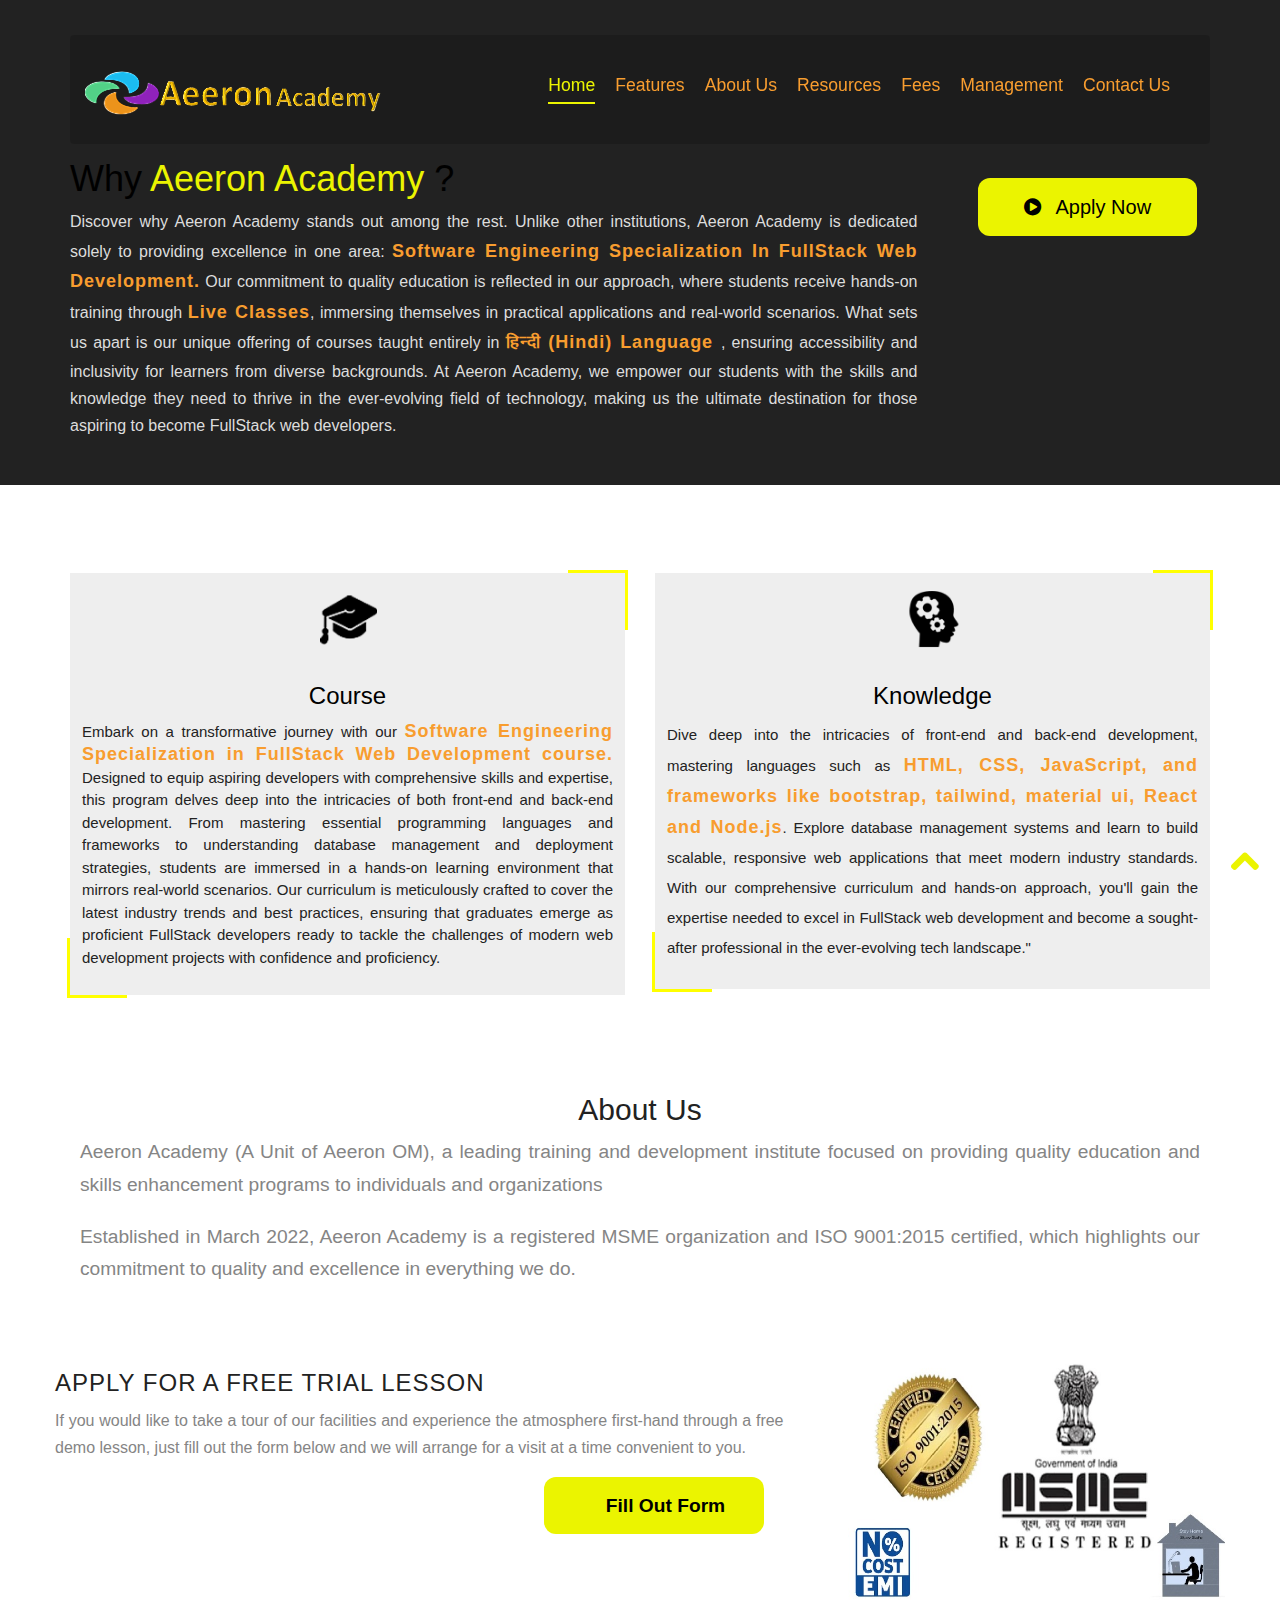
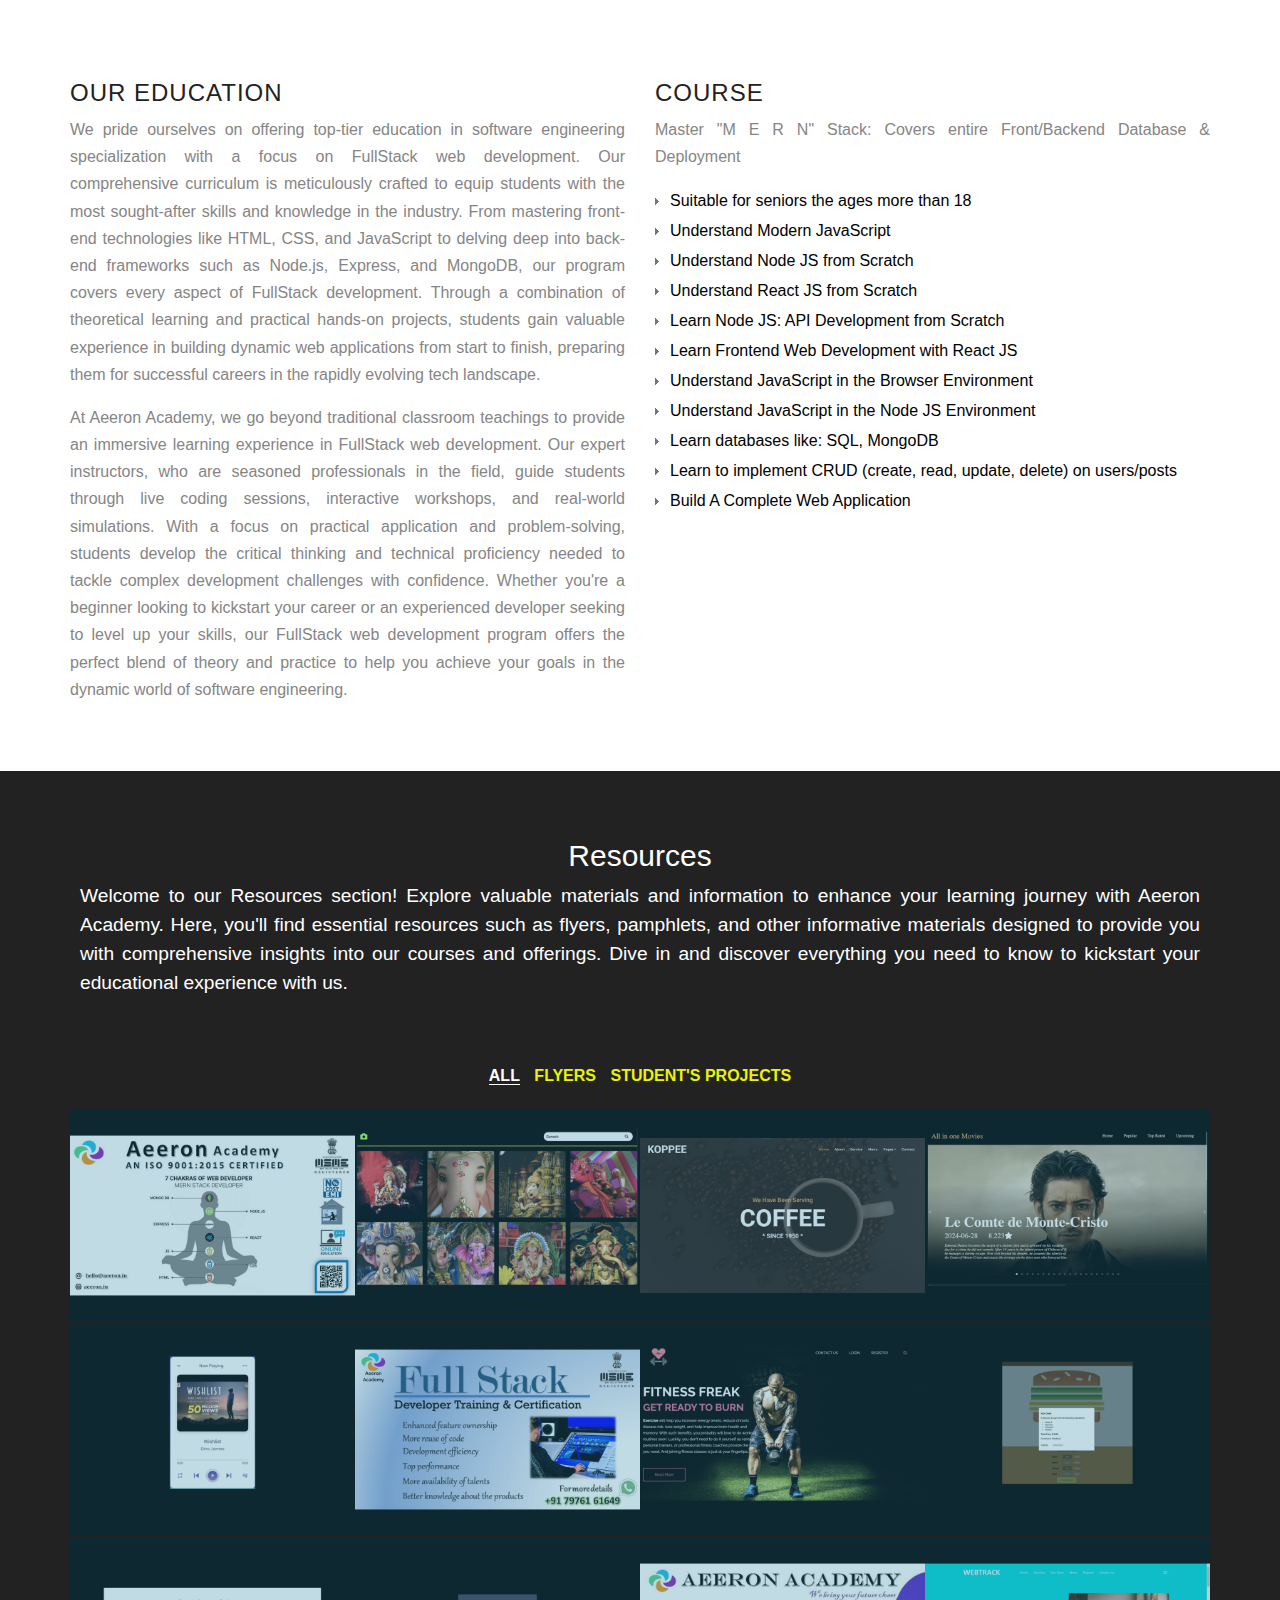
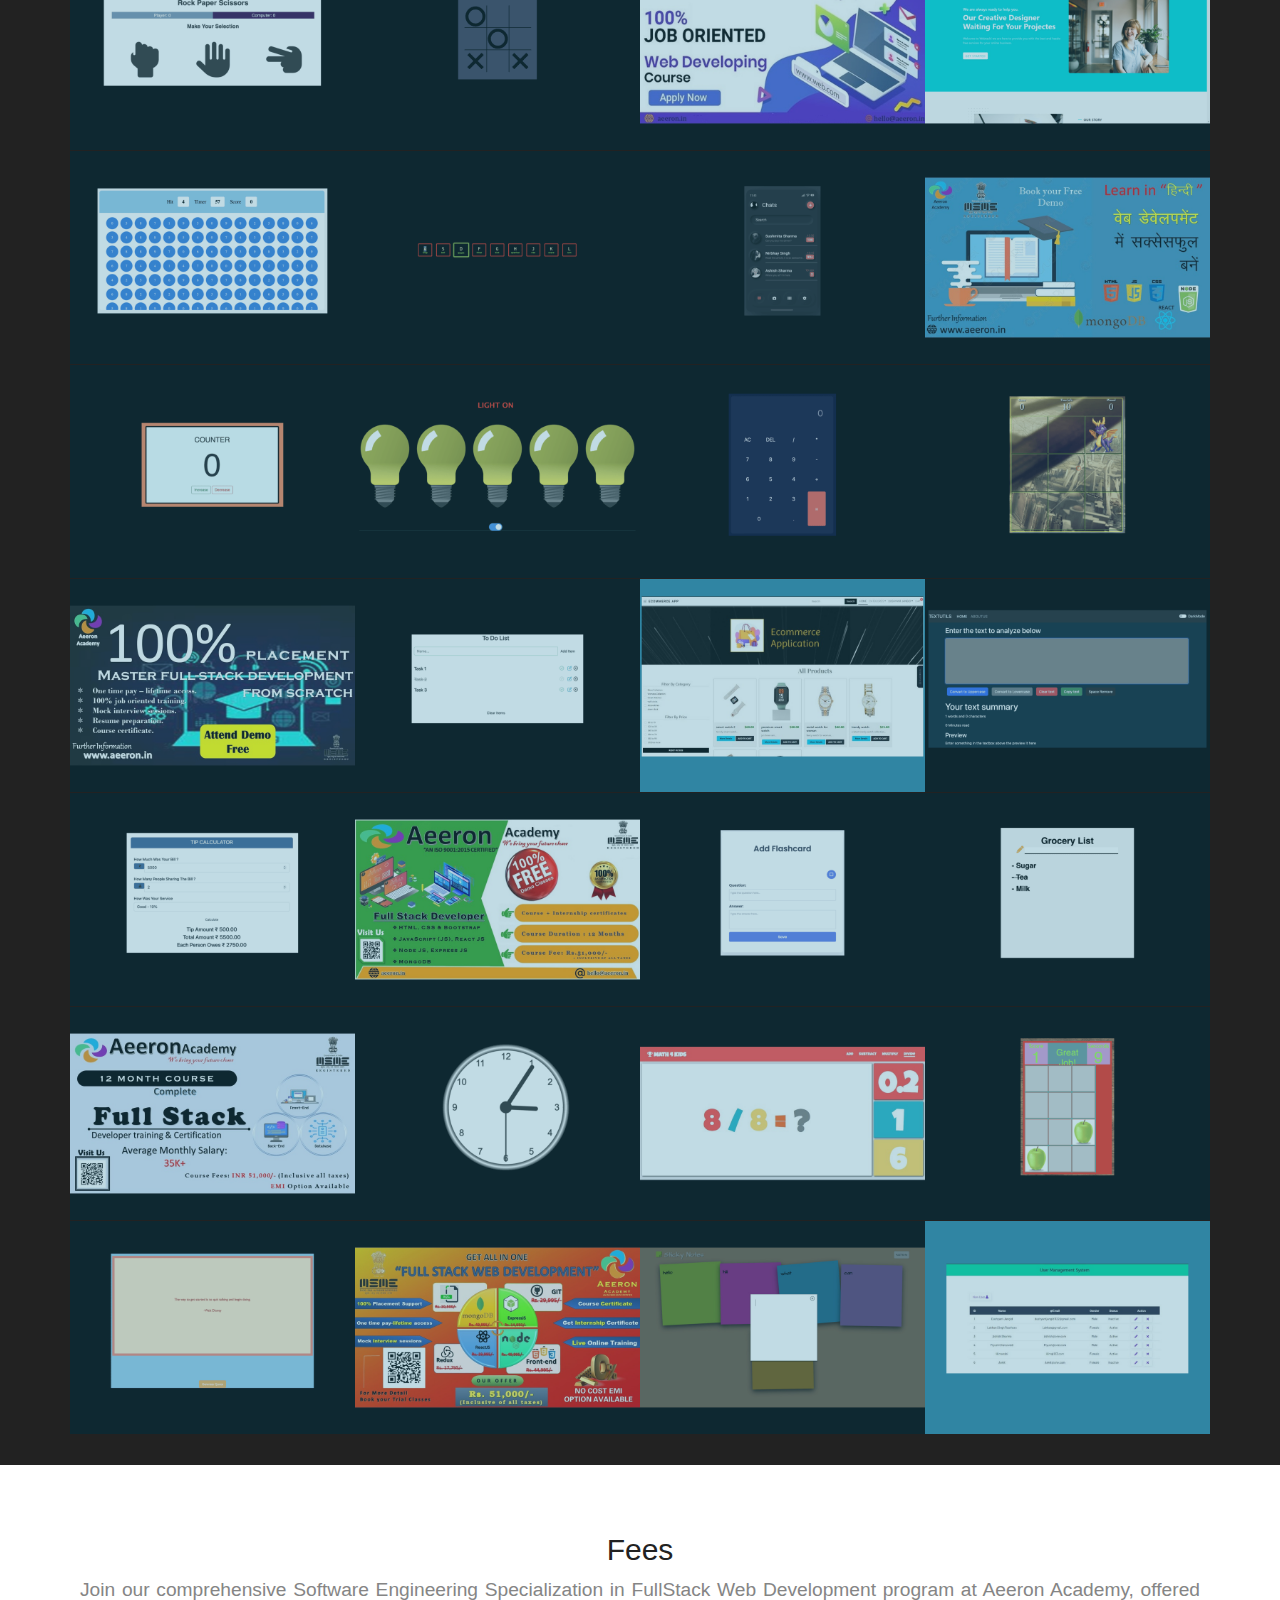
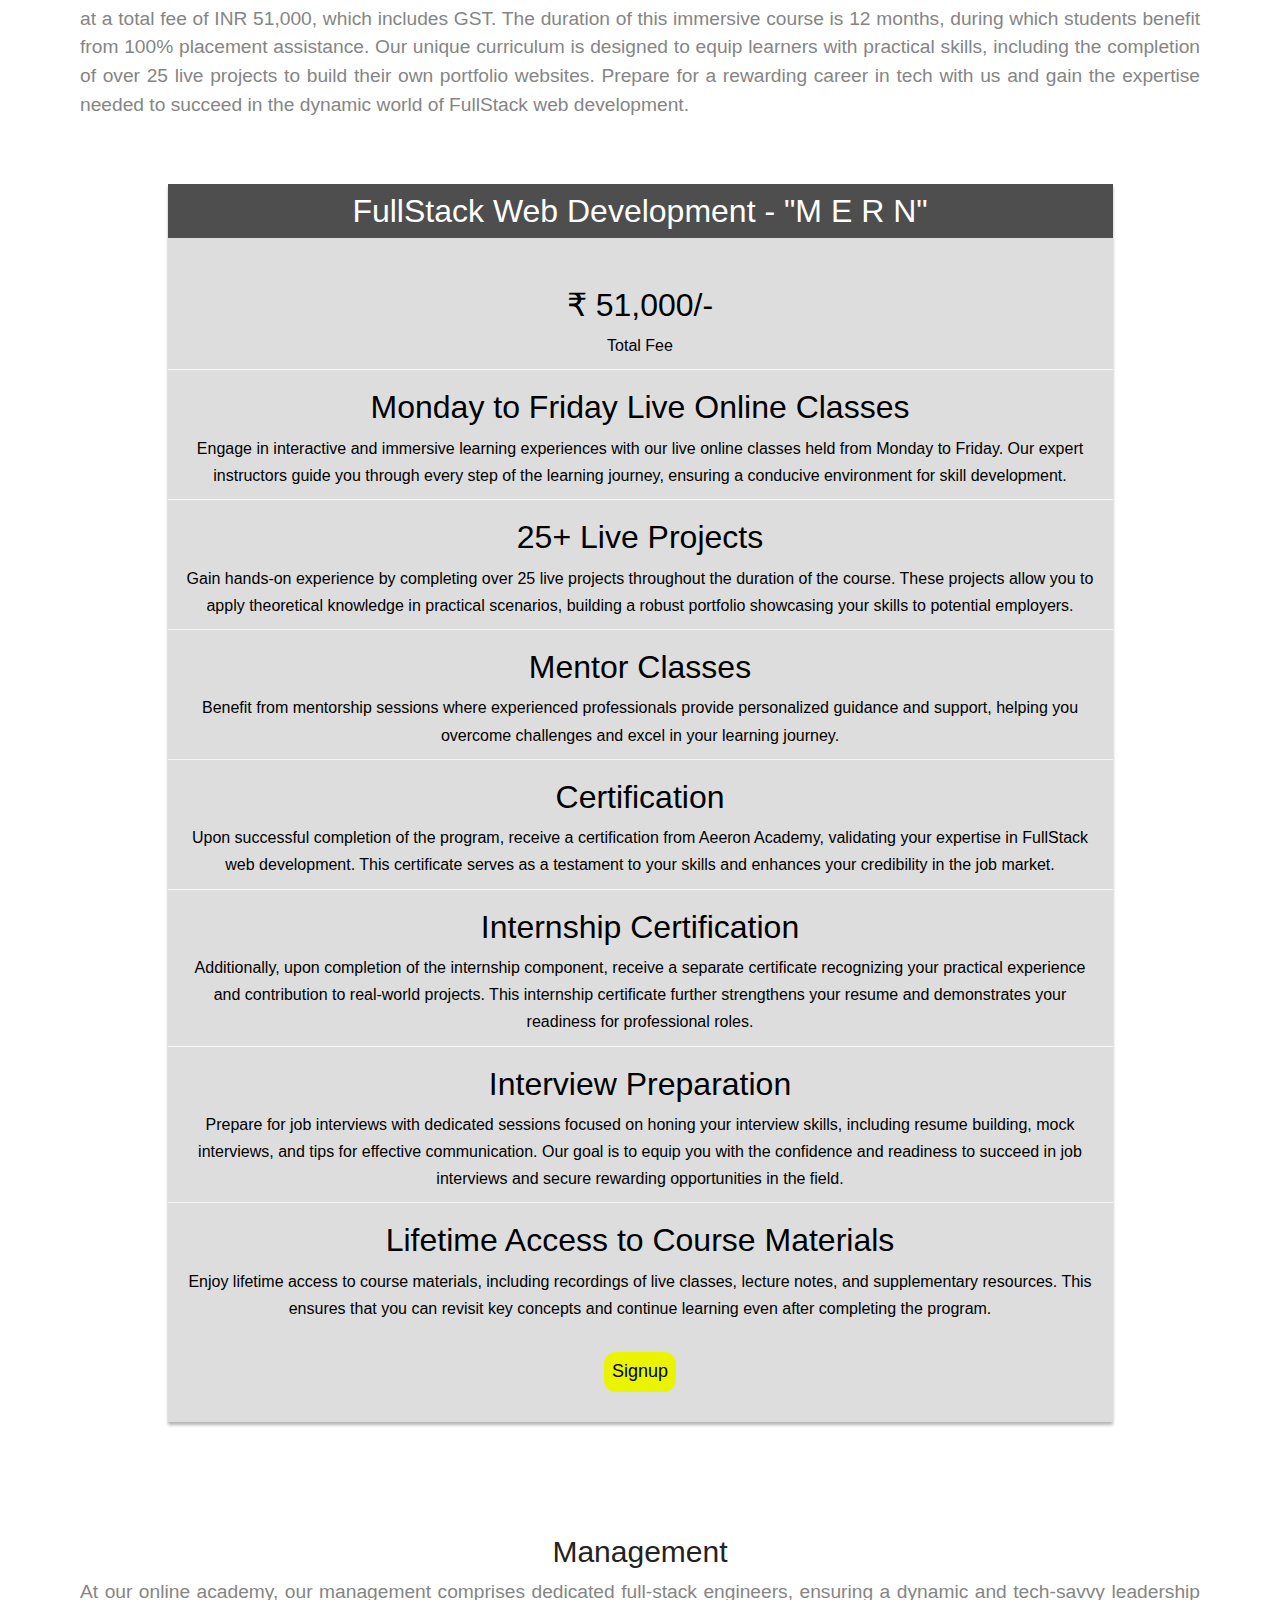
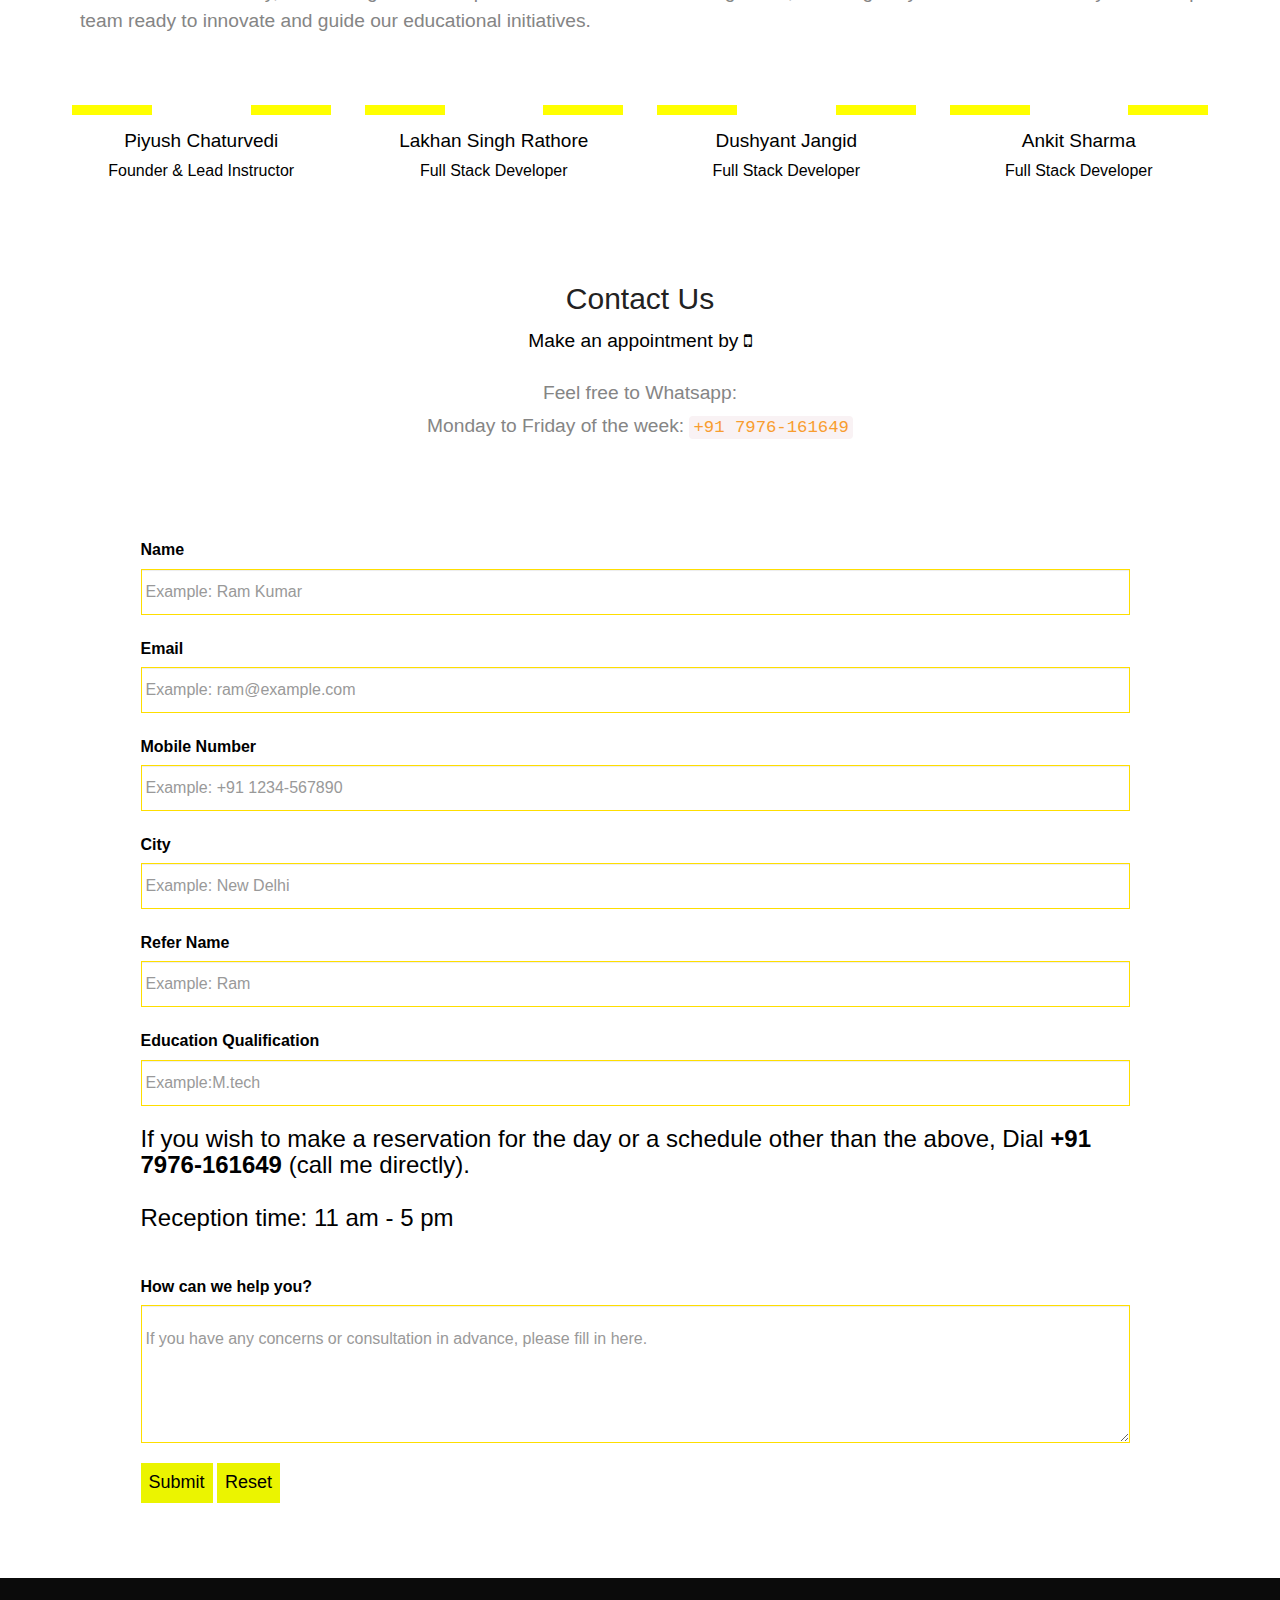
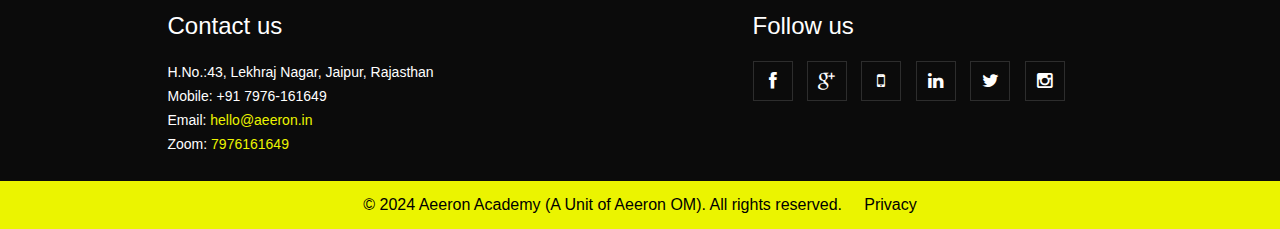
<file: index.html>
<!doctype html>
<html lang="en-gb" class="no-js">
<head>
<!-- Google tag (gtag.js) -->
<script async src="https://www.googletagmanager.com/gtag/js?id=G-FBKFG8BFHM"></script>
<script> window.dataLayer = window.dataLayer || []; function gtag(){dataLayer.push(arguments);} gtag('js', new Date()); gtag('config', 'G-FBKFG8BFHM');
</script> <meta charset="utf-8">
<meta name="viewport" content="width=device-width, initial-scale=1.0, shrink-to-fit=no">
<title>"Live Fullstack Web Development Course at Aeeron Academy | Learn From Experts"</title>
<meta name="description" content="
Join Aeeron Academy's live Fullstack Web Development course and learn from experts. Master web development technologies and build real-world projects. Best Full-Stack Development Course in India | Learn Web Development, Software Engineering.
Aeeron Academy, a prestigious institution certified by MSME and ISO, offers a comprehensive FullStack Web Developer program designed for aspiring software engineers. This intensive 12-month course provides students with in-depth training in various programming languages, frameworks, and development tools essential for mastering the art of full-stack web development. With a focus on practical learning and industry-relevant skills, students undergo rigorous training to become proficient in front-end and back-end development, database management, and project deployment. Upon successful completion of the program, students receive a certification, along with a 3-month internship opportunity, empowering them with real-world experience and practical exposure to kickstart their careers. Join us at Aeeron Academy to unlock your potential and embark on a rewarding journey in the dynamic field of software engineering.">
<meta name="author" content="Piyush Chaturvedi"> <meta name="keywords" content="full-stack development, Software Engineering Course,Web Development, Programming Course, Online Course, FullStack, Online, aeeron, aeeronacademy,computercourse ,computer, job, intership,piyushchaturvedi,piyush, Piyush Chaturvedi,Piyush">
<meta name="robots" content="index, follow">
<meta http-equiv="Content-Type" content="text/html; charset=utf-8">
<link rel="icon" href="images/favico.png">
<link rel="stylesheet" href="css/bootstrap.min.css" />
<link rel="stylesheet" type="text/css" href="css/isotope.css" media="screen" />
<link rel="stylesheet" href="js/fancybox/jquery.fancybox.css" type="text/css" media="screen" />
<link href="css/animate.css" rel="stylesheet" media="screen">
<!-- Owl Carousel Assets -->
<link href="js/owl-carousel/owl.carousel.css" rel="stylesheet">
<link rel="stylesheet" href="css/styles.css" />
<!-- Font Awesome -->
<link href="font/css/font-awesome.min.css" rel="stylesheet">
<link rel="alternate" href="https://www.aeeron.in/" hreflang="en" />

<meta name="description" content="Join Aeeron Academy's live Fullstack Web Development course and learn from experts. Master web development technologies and build real-world projects.
Kickstart your career in web development with Aeeron Academy’s 12-month MERN Stack course. Learn from experts and build real-world skills for ₹51,000 (GST included). Enroll today!">

<meta name="keywords" content="full-stack development, Software Engineering Course,Web Development, Programming Course, Online Course, FullStack, Online, aeeron, aeeronacademy,computercourse ,computer, job, intership,piyushchaturvedi,piyush, Piyush Chaturvedi,Piyush">

<meta name="author" content="Piyush Chaturvedi">

<link rel="canonical" href="https://www.aeeron.in/">


<meta property="og:title" content="Live Fullstack Web Development Course at Aeeron Academy | Learn From Experts">
<meta property="og:description" content="Best Full-Stack Development Course in India | Learn Web Development, Software Engineering.
Join Aeeron Academy's live Fullstack Web Development course and learn from experts. Master web development technologies and build real-world projects.
Aeeron Academy, a prestigious institution certified by MSME and ISO, offers a comprehensive FullStack Web Developer program designed for aspiring software engineers. This intensive 12-month course provides students with in-depth training in various programming languages, frameworks, and development tools essential for mastering the art of full-stack web development. With a focus on practical learning and industry-relevant skills, students undergo rigorous training to become proficient in front-end and back-end development, database management, and project deployment. Upon successful completion of the program, students receive a certification, along with a 3-month internship opportunity, empowering them with real-world experience and practical exposure to kickstart their careers. Join us at Aeeron Academy to unlock your potential and embark on a rewarding journey in the dynamic field of software engineering.">
<meta property="og:type" content="Aeeron Academy">
<meta property="og:url" content="https://www.aeeron.in/">
<meta property="og:image" content="https://www.aeeron.in/images/logo20.png">

</head> <body> <header class="header"> <div class="container"> <nav class="navbar navbar-inverse" role="navigation"> <div class="navbar-header"> <button type="button" id="nav-toggle" class="navbar-toggle" data-toggle="collapse" data-target="#main-nav"> <span class="sr-only">Toggle navigation</span> <span class="icon-bar"></span> <span class="icon-bar"></span> <span class="icon-bar"></span> </button> <a href="#" class="navbar-brand scroll-top logo animated bounceInLeft"><b><i><img alt="Image description" loading="lazy" src="images/logo20.png" alt="logo" /></i></b></a> </div> <!--/.navbar-header--> <div id="main-nav" class="collapse navbar-collapse"> <ul class="nav navbar-nav" id="mainNav"> <li class="active" id="firstLink"><a href="#home" class="scroll-link">Home</a></li> <li><a href="#Features" class="scroll-link">Features</a></li> <li><a href="#aboutUs" class="scroll-link">About Us</a></li> <li><a href="#work" class="scroll-link">Resources</a></li> <li><a href="#plans" class="scroll-link">Fees</a></li> <li><a href="#team" class="scroll-link">Management</a></li> <li><a href="#contactUs" class="scroll-link">Contact Us</a></li> </ul> </div> <!--/.navbar-collapse--> </nav> <!--/.navbar--> </div> <!--/.container--> </header>
<!--/.header-->
<div id="#top"></div>
<section id="home">
<!-- <div class="banner-container"> <div id="carousel" class="carousel slide carousel-fade" data-ride="carousel"> <ol class="carousel-indicators"> <li data-target="#carousel" data-slide-to="0" class="active"></li> <li data-target="#carousel" data-slide-to="1"></li> <li data-target="#carousel" data-slide-to="2"></li> <li data-target="#carousel" data-slide-to="3"></li> <li data-target="#carousel" data-slide-to="4"></li> <li data-target="#carousel" data-slide-to="5"></li> <li data-target="#carousel" data-slide-to="6"></li> </ol> <div class="carousel-inner"> <div class="active item"><img alt="Image description" loading="lazy" src="images/ban1.jpeg" alt="banner" /></div> <div class="item"><img alt="Image description" loading="lazy" src="images/ban2.jpg" alt="banner" /></div> <div class="item"><img alt="Image description" loading="lazy" src="images/ban3.jpg" alt="banner" /></div> <div class="item"><img alt="Image description" loading="lazy" src="images/ban4.jpg" alt="banner" /></div> <div class="item"><img alt="Image description" loading="lazy" src="images/ban5.jpg" alt="banner" /></div> <div class="item"><img alt="Image description" loading="lazy" src="images/ban6.jpg" alt="banner" /></div> <div class="item"><img alt="Image description" loading="lazy" src="images/ban7.jpg" alt="banner" /></div> </div> <a class="carousel-control left" href="#carousel" data-slide="prev">&lsaquo;</a> <a class="carousel-control right" href="#carousel" data-slide="next">&rsaquo;</a>
</div> </div> --> <br><br><br><br> <div class="container hero-text2"> <div class="col-md-9"> <h1>Why <span style="font-style: bold; color: #EBF400;"> Aeeron Academy</span> ?</h1> <p style="color: #ddd;">Discover why Aeeron Academy stands out among the rest. Unlike other institutions, Aeeron Academy is dedicated solely to providing excellence in one area: <b style="color:#f89d2f;font-weight: bold;letter-spacing: 1px; font-size: large;">Software Engineering Specialization In FullStack Web Development.</b> Our commitment to quality education is reflected in our approach, where students receive hands-on training through <b style="font-size: large; color:#f89d2f;font-weight: bold;letter-spacing: 1px;">Live Classes</b>, immersing themselves in practical applications and real-world scenarios. What sets us apart is our unique offering of courses taught entirely in <b style="font-size: large; color:#f89d2f;font-weight: bold;letter-spacing: 1px;">हिन्दी (Hindi) Language </b>, ensuring accessibility and inclusivity for learners from diverse backgrounds. At Aeeron Academy, we empower our students with the skills and knowledge they need to thrive in the ever-evolving field of technology, making us the ultimate destination for those aspiring to become FullStack web developers.</p> </div> <div class="col-md-3"> <a class="btn btn-apply" href="#contactUs"><i class="fa fa-play-circle"></i>Apply Now</a> </div> </div>
</section>
<section id="Features" class="page-section colord"> <div class="container"> <div class="row"> <!-- item --> <div class="col-md-6 text-center"> <div class="box-item"> <i class="circle"><img alt="Image description" loading="lazy" src="images/5.png" alt="circle" /></i> <h3>Course</h3> <p style="color: #222222;">
Embark on a transformative journey with our <b style="color:#f89d2f;font-weight: bold;letter-spacing: 1px; font-size: large;" >Software Engineering Specialization in FullStack Web Development course.</b> Designed to equip aspiring developers with comprehensive skills and expertise, this program delves deep into the intricacies of both front-end and back-end development. From mastering essential programming languages and frameworks to understanding database management and deployment strategies, students are immersed in a hands-on learning environment that mirrors real-world scenarios. Our curriculum is meticulously crafted to cover the latest industry trends and best practices, ensuring that graduates emerge as proficient FullStack developers ready to tackle the challenges of modern web development projects with confidence and proficiency.</p> </div> </div> <!-- end: --> <!-- item --> <div class="col-md-6 text-center"> <div class="box-item"> <i class="circle"> <img alt="Image description" loading="lazy" src="images/1.png" alt="circle" /></i> <h3>Knowledge</h3> <p style="color: #222222; line-height: 200%;">Dive deep into the intricacies of front-end and back-end development, mastering languages such as <span style="color:#f89d2f;font-weight: bold;letter-spacing: 1px; font-size: large;" >HTML, CSS, JavaScript, and frameworks like bootstrap, tailwind, material ui, React and Node.js</span>. Explore database management systems and learn to build scalable, responsive web applications that meet modern industry standards. With our comprehensive curriculum and hands-on approach, you'll gain the expertise needed to excel in FullStack web development and become a sought-after professional in the ever-evolving tech landscape."</p> </div> </div> <!-- end: --> </div> </div> </div> <!--/.container--> </section>
<section id="aboutUs"> <div class="container"> <div class="heading text-center"> <!-- Heading --> <h2>About Us</h2> <p>Aeeron Academy (A Unit of Aeeron OM), a leading training and development institute focused on providing quality education and skills enhancement programs to individuals and organizations</p> <p> Established in March 2022, Aeeron Academy is a registered MSME organization and ISO 9001:2015 certified, which highlights our commitment to quality and excellence in everything we do. </p> </div> <div class="row feature design"> <div class="area1 columns left"> <h3>Apply for a Free Trial Lesson</h3> <p>If you would like to take a tour of our facilities and experience the atmosphere first-hand through a free demo lesson, just fill out the form below and we will arrange for a visit at a time convenient to you. </p> <a style="align-items: center;align-content: center;color: black;font-size: larger;font-weight: bold;" href="#contactUs" class="btn right">Fill Out Form</a> </div> <div class="area2 columns feature-media right"> <img alt="Image description" loading="lazy" src="images/aboutus.jpg" alt="aboutUs" width="100%"> </div> </div> <div class="row dataTxt"> <div class="col-md-6 col-sm-6"> <h3>Our Education</h3> <p>We pride ourselves on offering top-tier education in software engineering specialization with a focus on FullStack web development. Our comprehensive curriculum is meticulously crafted to equip students with the most sought-after skills and knowledge in the industry. From mastering front-end technologies like HTML, CSS, and JavaScript to delving deep into back-end frameworks such as Node.js, Express, and MongoDB, our program covers every aspect of FullStack development. Through a combination of theoretical learning and practical hands-on projects, students gain valuable experience in building dynamic web applications from start to finish, preparing them for successful careers in the rapidly evolving tech landscape. </p> <p>At Aeeron Academy, we go beyond traditional classroom teachings to provide an immersive learning experience in FullStack web development. Our expert instructors, who are seasoned professionals in the field, guide students through live coding sessions, interactive workshops, and real-world simulations. With a focus on practical application and problem-solving, students develop the critical thinking and technical proficiency needed to tackle complex development challenges with confidence. Whether you're a beginner looking to kickstart your career or an experienced developer seeking to level up your skills, our FullStack web development program offers the perfect blend of theory and practice to help you achieve your goals in the dynamic world of software engineering.</p> <br> </div> <div class="col-md-6 col-sm-6"> <h3>Course</h3> <p>Master "M E R N" Stack: Covers entire Front/Backend Database & Deployment </p> <ul class="listArrow"> <li>Suitable for seniors the ages more than 18</li> <li>Understand Modern JavaScript</li> <li>Understand Node JS from Scratch</li> <li>Understand React JS from Scratch</li> <li>Learn Node JS: API Development from Scratch</li> <li>Learn Frontend Web Development with React JS</li> <li>Understand JavaScript in the Browser Environment</li> <li>Understand JavaScript in the Node JS Environment</li> <li>Learn databases like: SQL, MongoDB</li> <li>Learn to implement CRUD (create, read, update, delete) on users/posts</li> <li>Build A Complete Web Application</li> </ul> <!-- Accordion starts --> </div> </div>
</section> <section id="work" class="page-section page"> <div class="container text-center"> <div class="heading"> <h2>Resources</h2> <p>Welcome to our Resources section! Explore valuable materials and information to enhance your learning journey with Aeeron Academy. Here, you'll find essential resources such as flyers, pamphlets, and other informative materials designed to provide you with comprehensive insights into our courses and offerings. Dive in and discover everything you need to know to kickstart your educational experience with us.</p> </div> <div class="row"> <div class="col-md-12"> <div id="portfolio"> <ul class="filters list-inline"> <li> <a class="active" data-filter="*" href="#">All</a> </li> <li> <a data-filter=".fly" href="#">Flyers</a> </li> <li> <a data-filter=".std" href="#">Student's Projects</a> </li> </ul> <ul class="items list-unstyled clearfix animated fadeInRight showing" data-animation="fadeInRight" style="position: relative; height: 450px;"> <!-- Flyer01 --> <li class="item fly" style="position: absolute; left: 0px; top: 0px;"> <figure class="effect-bubba"> <img alt="Image description" loading="lazy" src="images/work/2.jpeg" alt="Flyer01"/> <figcaption> <h2>Join Now</h2> <a href="images/work/2.jpeg" class="fancybox">View more</a> </figcaption> </figure> </li> <!-- Unsplash API --> <li class="item std" style="position: absolute; left: 100px; top: 0px;"> <figure class="effect-bubba"> <img alt="Image description" loading="lazy" src="images/work/UnsplashAPI.png" alt="UnsplashAPI"/> <figcaption> <h2>Unsplash API</h2> <a target="_blank" href="https://lakhan0007.github.io/Unsplash-API/" class="fancybox">View Project Live</a> </figcaption> </figure> </li> <!-- //KOPPEE --> <li class="item std" style="position: absolute; left: 200px; top: 0px;"> <figure class="effect-bubba"> <img alt="Image description" loading="lazy" src="images/work/KOPPEE.jpg" alt="KOPPEE"/> <figcaption> <h2>Coffee Cafe</h2> <a target="_blank" href="https://dushyant1122.github.io/Koppee/" target="_blank" class="fancybox">Live Demo</a> </figcaption> </figure> </li> <!-- //MoviesApp --> <li class="item std" style="position: absolute; left: 300px; top: 0px;"> <figure class="effect-bubba"> <img alt="Image description" loading="lazy" src="images/work/MoviesApp.png" alt="MoviesApp"/> <figcaption> <h2>All MoviesApp</h2> <a target="_blank" href="https://movies-app-iota-one.vercel.app/" class="fancybox">Live</a> </figcaption> </figure> </li> <!-- //MusicApp --> <li class="item std" style="position: absolute; left: 0px; top: 100px;"> <figure class="effect-bubba"> <img alt="Image description" loading="lazy" src="images/work/MusicApp.png" alt="MusicApp"/> <figcaption> <h2>Music Player</h2> <a target="_blank" href="https://lakhan0007.github.io/Music-Player/" class="fancybox">Live</a> </figcaption> </figure> </li> <!-- //Flyer02 --> <li class="item fly" style="position: absolute; left: 100px; top: 100px;"> <figure class="effect-bubba"> <img alt="Image description" loading="lazy" src="images/work/1.jpg" alt="flyer02"/> <figcaption> <h2>Join Now</h2> <a href="images/work/1.jpg" class="fancybox">View more</a> </figcaption> </figure> </li> <!-- //GymApp --> <li class="item std" style="position: absolute; left: 200px; top: 100px;"> <figure class="effect-bubba"> <img alt="Image description" loading="lazy" src="images/work/GymApp.png" alt="Gym Web"/> <figcaption> <h2>Gym Web</h2> <a target="_blank" href="https://ankitsharmanoo1.github.io/gym-project/" class="fancybox">Live</a> </figcaption> </figure> </li> <!-- //BurgerApp --> <li class="item std" style="position: absolute; left: 300px; top: 100px;"> <figure class="effect-bubba"> <img alt="Image description" loading="lazy" src="images/work/BurgerApp.png" alt="Burger App"/> <figcaption> <h2>Burger App</h2> <a target="_blank" href="https://burger-builder-master.vercel.app/" class="fancybox">Live Demo</a> </figcaption> </figure> </li> <!-- //RockPaper --> <li class="item std" style="position: absolute; left: 0px; top: 200px;"> <figure class="effect-bubba"> <img alt="Image description" loading="lazy" src="images/work/RockPaper.png" alt="RockPaper"/> <figcaption> <h2>RockPaper</h2> <a target="_blank" href="https://lakhan0007.github.io/Rock-paper/" class="fancybox">Live</a> </figcaption> </figure> </li> <!-- //TicTacToe --> <li class="item std" style="position: absolute; left: 100px; top: 200px;"> <figure class="effect-bubba"> <img alt="Image description" loading="lazy" src="images/work/TictacToe.png" alt="TicTacToe"/> <figcaption> <h2>Tic Tac Toe</h2> <a target="_blank" href="https://ankitsharmanoo1.github.io/jsProject8/" class="fancybox">Live</a> </figcaption> </figure> </li> <!-- //flyer03 --> <li class="item fly" style="position: absolute; left: 200px; top: 200px;"> <figure class="effect-bubba"> <img alt="Image description" loading="lazy" src="images/work/3.jpg" alt="flyer03"/> <figcaption> <h2>Join Now</h2> <a href="images/work/3.jpg" class="fancybox">View more</a> </figcaption> </figure> </li> <!-- //WebTrack --> <li class="item std" style="position: absolute; left: 300px; top: 200px;"> <figure class="effect-bubba"> <img alt="Image description" loading="lazy" src="images/work/WebTrack.jpg" alt="Web Track"/> <figcaption> <h2>Web Track</h2> <a target="_blank" href="https://lakhan0007.github.io/Webtrack/" class="fancybox">Live</a> </figcaption> </figure> </li> <!-- //BubbleGame --> <li class="item std" style="position: absolute; left: 0px; top: 300px;"> <figure class="effect-bubba"> <img alt="Image description" loading="lazy" src="images/work/BubbleGame.png" alt="Gym Web"/> <figcaption> <h2>Bubble Game</h2> <a target="_blank" href="https://ankitsharmanoo1.github.io/jsProject7/" class="fancybox">Live</a> </figcaption> </figure> </li> <!-- //MusicKeyboard --> <li class="item std" style="position: absolute; left: 100px; top: 300px;"> <figure class="effect-bubba"> <img alt="Image description" loading="lazy" src="images/work/MusicKeyboard.png" alt="MusicKeyboard"/> <figcaption> <h2>Music Keyboard</h2> <a target="_blank" href="https://dushyant1122.github.io/music-keyboard/" class="fancybox">Live</a> </figcaption> </figure> </li> <!-- //ChatApp --> <li class="item std" style="position: absolute; left: 200px; top: 300px;"> <figure class="effect-bubba"> <img alt="Image description" loading="lazy" src="images/work/ChatApp.png" alt="Chatting App"/> <figcaption> <h2>Chating App</h2> <a target="_blank" href=" https://lakhan0007.github.io/Chatting-App/" class="fancybox">Live Demo</a> </figcaption> </figure> </li> <!-- //flyer04 --> <li class="item fly" style="position: absolute; left: 300px; top: 300px;"> <figure class="effect-bubba"> <img alt="Image description" loading="lazy" src="images/work/4.jpg" alt="flyer04"/> <figcaption> <h2>Join Now</h2> <a href="images/work/4.jpg" class="fancybox">View more</a> </figcaption> </figure> </li> <!-- //Counter --> <li class="item std" style="position: absolute; left: 0px; top: 400px;"> <figure class="effect-bubba"> <img alt="Image description" loading="lazy" src="images/work/Counter.png" alt="Counter"/> <figcaption> <h2>Counter</h2> <a target="_blank" href="https://lakhan0007.github.io/Counter/" class="fancybox">View more</a> </figcaption> </figure> </li> <!-- //DarkMode --> <li class="item std" style="position: absolute; left: 100px; top: 400px;"> <figure class="effect-bubba"> <img alt="Image description" loading="lazy" src="images/work/DarkMode.png" alt="DarkMode"/> <figcaption> <h2>DarkMode</h2> <a target="_blank" href="https://lakhan0007.github.io/LightApp/" class="fancybox">Live</a> </figcaption> </figure> </li> <!-- //Calculator --> <li class="item std" style="position: absolute; left: 200px; top: 400px;"> <figure class="effect-bubba"> <img alt="Image description" loading="lazy" src="images/work/Calculator.png" alt="Calculator"/> <figcaption> <h2>Calculator</h2> <a target="_blank" href=" https://dushyant1122.github.io/calculator/" class="fancybox">Live Demo</a> </figcaption> </figure> </li> <!-- //DragonGame --> <li class="item std" style="position: absolute; left: 300px; top: 400px;"> <figure class="effect-bubba"> <img alt="Image description" loading="lazy" src="images/work/DragonGame.png" alt="E-commerceApp"/> <figcaption> <h2>Catch Dragon</h2> <a target="_blank" href="https://lakhan0007.github.io/Kill-Dragon/" class="fancybox">Live</a> </figcaption> </figure> </li> <!-- //flyer05 --> <li class="item fly" style="position: absolute; left: 0px; top: 500px;"> <figure class="effect-bubba"> <img alt="Image description" loading="lazy" src="images/work/5.jpg" alt="flyer05"/> <figcaption> <h2>Join Now</h2> <a href="images/work/5.jpg" class="fancybox">View more</a> </figcaption> </figure> </li> <!-- //ToDoList --> <li class="item std" style="position: absolute; left: 100px; top: 500px;"> <figure class="effect-bubba"> <img alt="Image description" loading="lazy" src="images/work/ToDoList.png" alt="ToDoList"/> <figcaption> <h2>To Do List</h2> <a target="_blank" href="https://lakhan0007.github.io/To-Do-List/" class="fancybox">Live</a> </figcaption> </figure> </li> <!-- //EcommerceApp --> <li class="item std" style="position: absolute; left: 200px; top: 500px;"> <figure class="effect-bubba"> <img alt="Image description" loading="lazy" src="images/work/EcommerceApp.png" alt="E-commerceApp"/> <figcaption> <h2>E-commerce Project</h2> <a href="images/work/EcommerceApp.jpg" class="fancybox">View more</a> </figcaption> </figure> </li> <!-- //TextUtil --> <li class="item std" style="position: absolute; left: 300px; top: 500px;"> <figure class="effect-bubba"> <img alt="Image description" loading="lazy" src="images/work/TextUtil.png" alt="TextUtil"/> <figcaption> <h2>Text Util</h2> <a target="_blank" href=" https://textutils-zeta-tan.vercel.app/" class="fancybox">Live</a> </figcaption> </figure> </li> <!-- //TipCalculator --> <li class="item std" style="position: absolute; left: 0px; top: 600px;"> <figure class="effect-bubba"> <img alt="Image description" loading="lazy" src="images/work/TipCalculator.png" alt="TipCalculator"/> <figcaption> <h2>Tip Calculator</h2> <a target="_blank" href="https://lakhan0007.github.io/Tip-Caluculate/" class="fancybox">Live</a> </figcaption> </figure> </li> <!-- //flyer06 --> <li class="item fly" style="position: absolute; left: 100px; top: 600px;"> <figure class="effect-bubba"> <img alt="Image description" loading="lazy" src="images/work/6.jpg" alt="flyer06"/> <figcaption> <h2>Join Now</h2> <a href="images/work/6.jpg" class="fancybox">View more</a> </figcaption> </figure> </li> <!-- //FlashCard --> <li class="item std" style="position: absolute; left: 200px; top: 600px;"> <figure class="effect-bubba"> <img alt="Image description" loading="lazy" src="images/work/FlashCard.png" alt="Flash Card"/> <figcaption> <h2>Flash Card</h2> <a target="_blank" href="https://lakhan0007.github.io/Flashcard/" class="fancybox">Live</a> </figcaption> </figure> </li> <!-- //GroceryList --> <li class="item std" style="position: absolute; left: 300px; top: 600px;"> <figure class="effect-bubba"> <img alt="Image description" loading="lazy" src="images/work/GroceryList.png" alt="GroceryList"/> <figcaption> <h2>Grocery List</h2> <a target="_blank" href="https://lakhan0007.github.io/GroceryList/" class="fancybox">Live</a> </figcaption> </figure> </li> <!-- //flyer07 --> <li class="item fly" style="position: absolute; left: 0px; top: 700px;"> <figure class="effect-bubba"> <img alt="Image description" loading="lazy" src="images/work/7.jpg" alt="flyer07"/> <figcaption> <h2>Join Now</h2> <a href="images/work/7.jpg" class="fancybox">View more</a> </figcaption> </figure> </li> <!-- //AnalogClock --> <li class="item std" style="position: absolute; left: 100px; top: 700px;"> <figure class="effect-bubba"> <img alt="Image description" loading="lazy" src="images/work/AnalogClock.png" alt="AnalogClock"/> <figcaption> <h2>Analog Clock</h2> <a target="_blank" href="https://dushyant1122.github.io/analog-clock/" class="fancybox">Live Demo</a> </figcaption> </figure> </li> <!-- //maths --> <li class="item std" style="position: absolute; left: 200px; top: 700px;"> <figure class="effect-bubba"> <img alt="Image description" loading="lazy" src="images/work/maths.jpg" alt="Maths"/> <figcaption> <h2>ChildMath</h2> <a target="_blank" href=" https://lakhan0007.github.io/Add-Project/" class="fancybox">Live</a> </figcaption> </figure> </li> <!-- //PariningGame --> <li class="item std" style="position: absolute; left: 300px; top: 700px;"> <figure class="effect-bubba"> <img alt="Image description" loading="lazy" src="images/work/PariningGame.png" alt="PariningGame"/> <figcaption> <h2>Parining Game</h2> <a target="_blank" href="https://lakhan0007.github.io/Pairing-Game/" class="fancybox">Live</a> </figcaption> </figure> </li> <!-- //QouateGenrator --> <li class="item std" style="position: absolute; left: 0px; top: 800px;"> <figure class="effect-bubba"> <img alt="Image description" loading="lazy" src="images/work/QouteGenrater.png" alt="QouateGenrator"/> <figcaption> <h2>Quatoe Genrator</h2> <a target="_blank" href="https://ankitsharmanoo1.github.io/jsProject3/" class="fancybox">Live</a> </figcaption> </figure> </li> <!-- //flyer08 -->
<li class="item fly" style="position: absolute; left: 100px; top: 800px;"> <figure class="effect-bubba"> <img alt="Image description" loading="lazy" src="images/work/9.jpg" alt="flyer09"/> <figcaption> <h2>Join Now</h2> <a href="images/work/9.jpg" class="fancybox">View more</a> </figcaption> </figure> </li> <!-- //StickyNotes --> <li class="item std" style="position: absolute; left: 200px; top: 800px;"> <figure class="effect-bubba"> <img alt="Image description" loading="lazy" src="images/work/StickyNotes.jpg" alt="StickyNotes"/> <figcaption> <h2>Sticky Notes</h2> <a target="_blank" href="https://lakhan0007.github.io/sticky-Notes/" class="fancybox">Live</a> </figcaption> </figure> </li> <!-- //userManage --> <li class="item std" style="position: absolute; left: 300px; top: 800px;"> <figure class="effect-bubba"> <img alt="Image description" loading="lazy" src="images/work/userManage.png" alt="userManage"/> <figcaption> <h2>User Manage</h2> <a target="_blank" href="" class="fancybox">Live</a> </figcaption> </figure> </li> </ul> </div> </div> </div> </div>
</section>
<section id="plans" class="page-section"> <div class="container"> <div class="heading text-center"> <!-- Heading --> <h2>Fees</h2> <p>Join our comprehensive Software Engineering Specialization in FullStack Web Development program at Aeeron Academy, offered at a total fee of INR 51,000, which includes GST. The duration of this immersive course is 12 months, during which students benefit from 100% placement assistance. Our unique curriculum is designed to equip learners with practical skills, including the completion of over 25 live projects to build their own portfolio websites. Prepare for a rewarding career in tech with us and gain the expertise needed to succeed in the dynamic world of FullStack web development.</p> </div> <div class="row flat"> <div class="col-lg-1 col-md-1 col-sm-1 col-xs-1"></div> <div class="col-lg-10 col-md-10 col-sm-10 col-xs-10"> <ul class="plan plan1"> <li class="plan-name" style="font-size: xx-large;">FullStack Web Development - "M E R N" </li> <li class="plan-price"> <strong style="font-size: xx-large;">₹ 51,000/- </strong></br> Total Fee </li> <li> <strong style="font-size: xx-large;">Monday to Friday Live Online Classes</strong></br> Engage in interactive and immersive learning experiences with our live online classes held from Monday to Friday. Our expert instructors guide you through every step of the learning journey, ensuring a conducive environment for skill development. </li> <li> <strong style="font-size: xx-large;">25+ Live Projects </strong></br> Gain hands-on experience by completing over 25 live projects throughout the duration of the course. These projects allow you to apply theoretical knowledge in practical scenarios, building a robust portfolio showcasing your skills to potential employers. </li> <li> <strong style="font-size: xx-large;">Mentor Classes </strong></br> Benefit from mentorship sessions where experienced professionals provide personalized guidance and support, helping you overcome challenges and excel in your learning journey. </li> <li> <strong style="font-size: xx-large;">Certification</strong></br> Upon successful completion of the program, receive a certification from Aeeron Academy, validating your expertise in FullStack web development. This certificate serves as a testament to your skills and enhances your credibility in the job market.</li> <li> <strong style="font-size: xx-large;">Internship Certification </strong></br> Additionally, upon completion of the internship component, receive a separate certificate recognizing your practical experience and contribution to real-world projects. This internship certificate further strengthens your resume and demonstrates your readiness for professional roles. </li> <li><strong style="font-size: xx-large;"> Interview Preparation </strong></br> Prepare for job interviews with dedicated sessions focused on honing your interview skills, including resume building, mock interviews, and tips for effective communication. Our goal is to equip you with the confidence and readiness to succeed in job interviews and secure rewarding opportunities in the field. </li> <li><strong style="font-size: xx-large;"> Lifetime Access to Course Materials </strong> </br> Enjoy lifetime access to course materials, including recordings of live classes, lecture notes, and supplementary resources. This ensures that you can revisit key concepts and continue learning even after completing the program. </li> <li class="plan-action"> <a href="#contactUs" class="btn btn-danger btn-lg">Signup</a> </li> </ul> </div>
<div class="col-lg-1 col-md-1 col-sm-1 col-xs-1"></div> </div> </div>
</section>
<section id="team" class="page-section"> <div class="container"> <div class="heading text-center"> <!-- Heading --> <h2>Management</h2> <p>At our online academy, our management comprises dedicated full-stack engineers, ensuring a dynamic and tech-savvy leadership team ready to innovate and guide our educational initiatives.</p> </div> <!-- Team Member's Details --> <div class="team-content"> <div class="row"> <div class="col-md-3 col-sm-6 col-xs-12"> <!-- Team Member --> <div class="team-member pDark"> <!-- Image Hover Block --> <div class="member-img"> <!-- Image --> <img alt="Image description" class="img-responsive" loading="lazy" src="images/photo-1.jpg" alt="photo1"> </div> <!-- Member Details --> <div class="team-title"> <h4>Piyush Chaturvedi</h4> <!-- Designation --> <span class="pos">Founder & Lead Instructor</span> </div> <div class="team-socials"> <a href="https://www.facebook.com/piyush1.chatur/"><i class="fa fa-facebook"></i></a> <a href="https://www.instagram.com/thisispiyushchaturvedi/"><i class="fa fa-instagram"></i></a> <a href="https://www.linkedin.com/in/piyush-chaturvedi-a5765133/"><i class="fa fa-linkedin"></i></a> <a href="https://github.com/PiyushChaturvedii"><i class="fa fa-github"></i></a> <a href="https://api.whatsapp.com/send?phone=917976161649&text=Hello,%20I%20want%20to%20become%20MERN%20Stack%20Developer."><i class="fa fa-mobile"></i></a> </div> </div> </div> <div class="col-md-3 col-sm-6 col-xs-12"> <!-- Team Member --> <div class="team-member pDark"> <!-- Image Hover Block --> <div class="member-img"> <!-- Image --> <img alt="Image description" class="img-responsive" loading="lazy" src="images/photo-2.jpg" alt="photo2"> </div> <!-- Member Details --> <h4>Lakhan Singh Rathore</h4> <!-- Designation --> <span class="pos">Full Stack Developer</span> <div class="team-socials"> <a href="https://lakhansingh.vercel.app/"><i class="fa fa-user" aria-hidden="true"></i></a> <a href="https://www.facebook.com/profile.php?id=100079728271245"><i class="fa fa-facebook"></i></a> <a href="https://www.instagram.com/lakha_n0007"><i class="fa fa-instagram"></i></a> <a href="https://www.linkedin.com/in/lakhan-singh-rathore-10a283235/"><i class="fa fa-linkedin"></i></a> <a href="https://github.com/lakhan0007"><i class="fa fa-github"></i></a> </div> </div> </div> <div class="col-md-3 col-sm-6 col-xs-12"> <!-- Team Member --> <div class="team-member pDark"> <!-- Image Hover Block --> <div class="member-img"> <!-- Image --> <img alt="Image description" class="img-responsive" loading="lazy" src="images/photo-3.jpg" alt="photo-3"> </div> <!-- Member Details --> <h4>Dushyant Jangid</h4> <!-- Designation --> <span class="pos">Full Stack Developer</span> <div class="team-socials"> <a href="https://my-portfolio-1gopeajg4-dushyant1122.vercel.app/"><i class="fa fa-user" aria-hidden="true"></i></a> <a href="https://www.facebook.com/DushyantJangid26850"><i class="fa fa-facebook"></i></a> <a href="https://www.instagram.com/dushyant_26850/"><i class="fa fa-instagram"></i></a> <a href="https://www.linkedin.com/in/dushyant-jangid-221495231/"><i class="fa fa-linkedin"></i></a> <a href="https://github.com/Dushyant1122"><i class="fa fa-github"></i></a> </div> </div> </div> <div class="col-md-3 col-sm-6 col-xs-12"> <!-- Team Member --> <div class="team-member pDark"> <!-- Image Hover Block --> <div class="member-img"> <!-- Image --> <img alt="Image description" class="img-responsive" loading="lazy" src="images/photo-4.jpg" alt="photo-4"> </div> <!-- Member Details --> <h4>Ankit Sharma</h4> <!-- Designation --> <span class="pos">Full Stack Developer</span> <div class="team-socials"> <a href="https://new-protfolio-nine.vercel.app/#projects"><i class="fa fa-user" aria-hidden="true"></i></a> <a href="https://www.facebook.com/profile.php?id=100013306382075"><i class="fa fa-facebook"></i></a> <a href="https://www.instagram.com/ankit_020201/?next=%2F"><i class="fa fa-instagram"></i></a> <a href="https://www.linkedin.com/in/ankit-sharma-a5a606275/"><i class="fa fa-linkedin"></i></a> <a href="https://github.com/ankitsharmanoo1"><i class="fa fa-github"></i></a> </div> </div> </div> </div> </div> </div>
</section> <!--/.container--> <section id="contactUs" class="contact-parlex"> <div class="parlex-back"> <div class="container"> <div class="row"> <div class="heading text-center"> <!-- Heading --> <h2>Contact Us</h2> <p style="color: black; text-align: center;">Make an appointment by <i class="fa fa-mobile" aria-hidden="true" style="font-size: large;"></i></p> <p style="text-align: center;">Feel free to Whatsapp: </br> Monday to Friday of the week: <code> <a style="color: #f89d2f;" href=https://api.whatsapp.com/send?phone=917976161649&text=Hello,%20I%20want%20to%20become%20MERN%20Stack%20Developer.> +91 7976-161649 </a> </code>
</p> </div> </div> <div class="row mrgn30"> <form method="POST" action="https://formsubmit.co/aeeronbatch02@gmail.com" id="contactfrm" role="form"> <input type="hidden" name="_next" value="https://www.aeeron.in/thankyou"> <input type="hidden" name="_subject" value="Jai Jai Shree Ram"> <input type="hidden" name="_captcha" value="false"> <div class="col-sm-12"> <div class="form-group"> <label for="name">Name</label> <input type="text" class="form-control" name="name" id="name" placeholder="Example: Ram Kumar" title="Enter your name" required/> </div> <div class="form-group"> <label for="email">Email</label> <input type="email" class="form-control" name="email" id="email" placeholder="Example: ram@example.com" title="Enter a valid email address"required/> </div> <div class="form-group"> <label for="tel">Mobile Number</label> <input type="tel" class="form-control" name="tel" id="tel" placeholder="Example: +91 1234-567890" title="Enter your contact number"required/> </div> <div class="form-group"> <label for="city">City</label> <input type="city" class="form-control" name="city" id="city" placeholder="Example: New Delhi" title="Enter your city"required/> </div> <div class="form-group"> <label for="refer">Refer Name</label> <input type="refer" class="form-control" name="refer" id="refer" placeholder="Example: Ram" title="Enter your refer name"required/> </div> <div class="form-group"> <label for="qual">Education Qualification</label> <input type="qual" class="form-control" name="qual" id="qual" placeholder="Example:M.tech" title="Enter your current qualification"> </div> <h3 class="form-group"> If you wish to make a reservation for the day or a schedule other than the above, Dial <b>+91 7976-161649</b> (call me directly).</br></br> Reception time: 11 am - 5 pm</h3> </br> <div class="form-group"> <label for="message">How can we help you?</label> <textarea name="textarea" class="form-control" id="textarea" cols="3" rows="4" required minlength="15" placeholder="If you have any concerns or consultation in advance, please fill in here." title="Please enter your message (at least 15 characters)"></textarea> <button name="submit" type="submit" class="btn btn-lg btn-primary" id="submit">Submit</button> <button name="reset" type="reset" class="btn btn-lg btn-primary" id="reset">Reset</button> </div> <div class="result"></div> </div> </form> </div> </div> <!--/.container--> </div>
</section>
<footer>
<div class="container"> <div class="row">
<div class="col-md-1"></div> <div class="col-md-5"> <div class="col"> <h4>Contact us</h4> <ul> <li>H.No.:43, Lekhraj Nagar, Jaipur, Rajasthan</li> <li>Mobile: +91 7976-161649</li> <li>Email: <a href="mailto:hello@aerron.in" title="Email Us">hello@aeeron.in</a></li> <li>Zoom: <a href="https://us06web.zoom.us/j/7976161649?pwd=bXhWQUF2ZVFVbGRsQTlPY0lPSTVvZz09" title="Zoom">7976161649</a></li> </ul> </div> </div> <div class="col-md-1"></div> <div class="col-md-4"> <div class="col col-social-icons"> <h4>Follow us</h4> <a href="https://www.facebook.com/aeeronacademy"><i class="fa fa-facebook"></i></a> <a href="mailtoaeeron@gmail.com"><i class="fa fa-google-plus"></i></a> <a href="https://api.whatsapp.com/send?phone=917976161649&text=Hello,%20I%20want%20to%20become%20MERN%20Stack%20Developer."><i class="fa fa-mobile" aria-hidden="true"></i></a> <!-- <a href="#"><i class="fa fa-flickr"></i></a> --> <a href="https://www.linkedin.com/company/91341751/admin/feed/posts/"><i class="fa fa-linkedin"></i></a> <a href="#"><i class="fa fa-twitter"></i></a> <a href="https://www.instagram.com/aeeronacademy/"><i class="fa fa-instagram"></i></a> <!-- <a href="#"><i class="fa fa-pinterest"></i></a> --> </div> </div>
<div class="col-md-1"></div> </div> </div> </footer>
<!--/.page-section-->
<section class="copyright"> <div class="container"> <div class="row"> <div class="col-sm-12 text-center"> &copy; 2024 <a href="https://www.aeeron.in">Aeeron Academy (A Unit of Aeeron OM)</a>. All rights reserved. &nbsp;&nbsp;&nbsp; <a href="https://www.aeeron.in/privacy.html">Privacy</a></div> </div> <!-- / .row --> </div>
</section>
<a href="#top" class="topHome"><i class="fa fa-chevron-up fa-2x"></i></a> <!--[if lte IE 8]><script src="//ajax.googleapis.com/ajax/libs/jquery/1.11.0/jquery.min.js"></script><![endif]--> <script src="js/modernizr-latest.js"></script> <script src="js/jquery-1.8.2.min.js" type="text/javascript"></script> <script src="js/bootstrap.min.js" type="text/javascript"></script> <script src="js/jquery.isotope.min.js" type="text/javascript"></script> <script src="js/fancybox/jquery.fancybox.pack.js" type="text/javascript"></script> <script src="js/jquery.nav.js" type="text/javascript"></script> <script src="js/jquery.fittext.js"></script> <script src="js/waypoints.js"></script> <script src="js/custom.js" type="text/javascript"></script> <script src="js/owl-carousel/owl.carousel.js"></script>
</body>
</html>
</file>
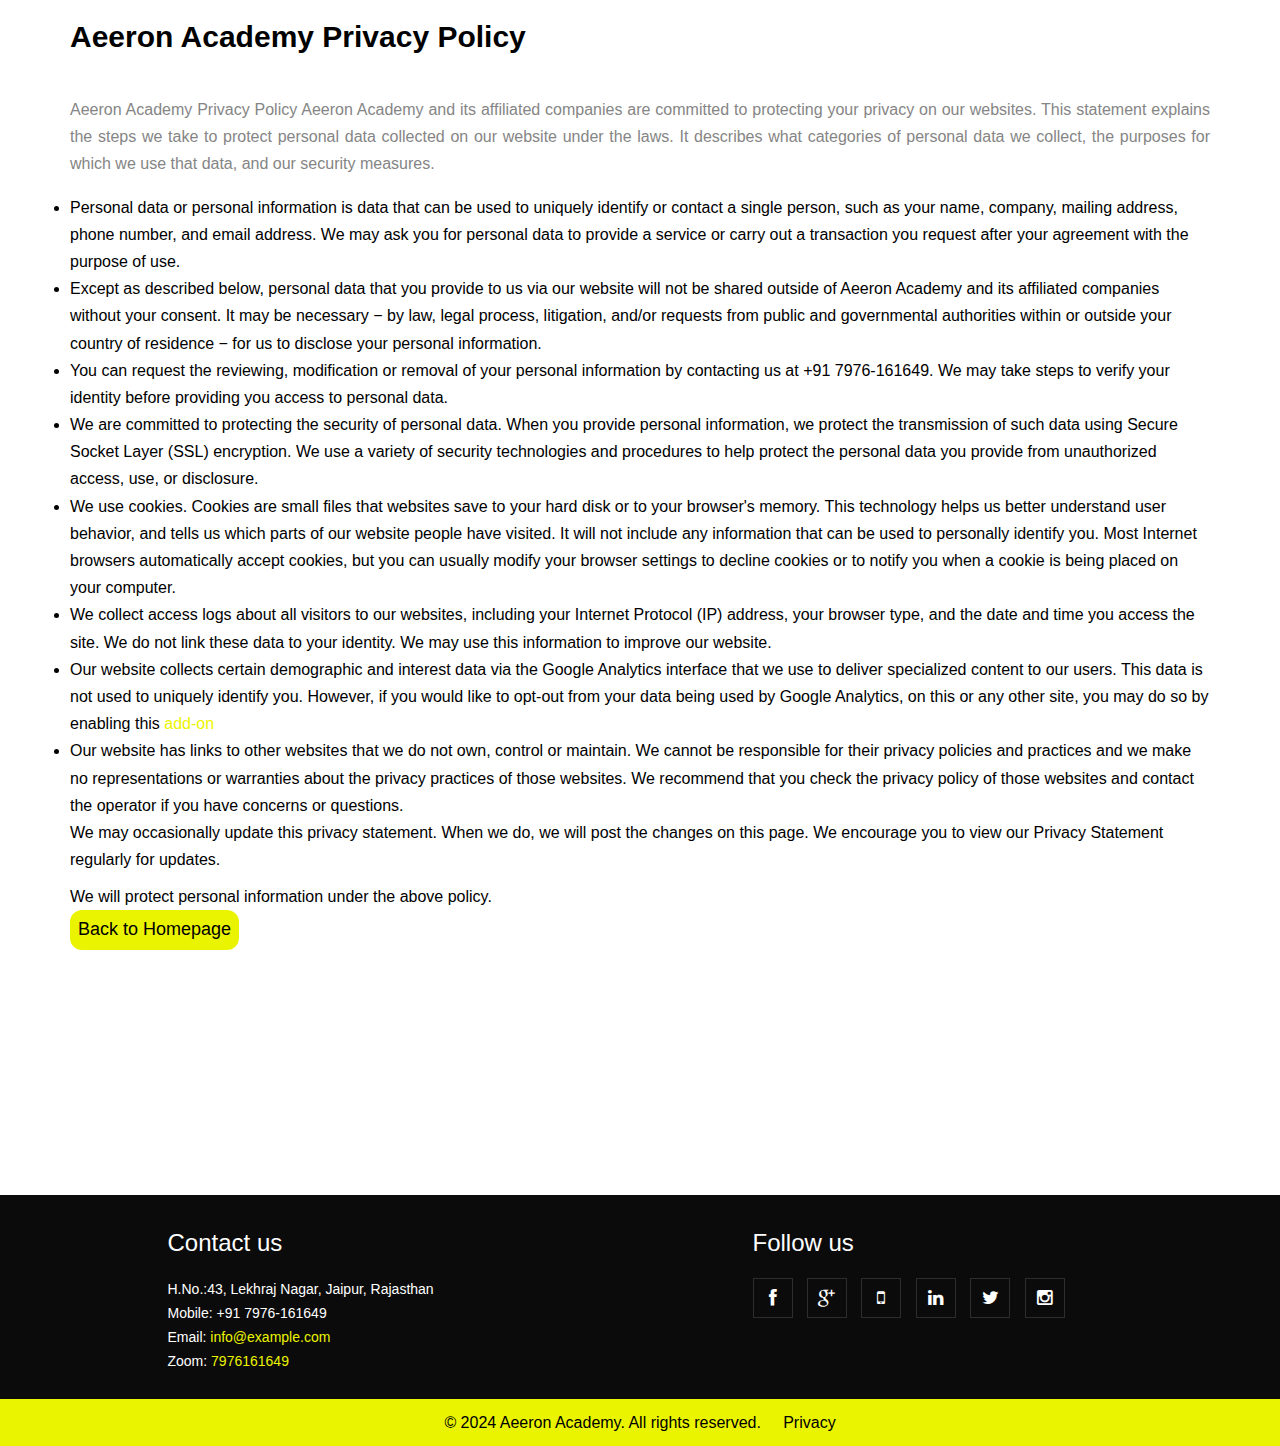
<file: privacy.html>
<!DOCTYPE html>
<html lang="en">
<head>
<!-- Google tag (gtag.js) -->
<script async src="https://www.googletagmanager.com/gtag/js?id=G-2S962Z2GMM"></script>
<script>
  window.dataLayer = window.dataLayer || [];
  function gtag(){dataLayer.push(arguments);}
  gtag('js', new Date());

  gtag('config', 'G-2S962Z2GMM');
</script>
<meta charset="utf-8">
<meta name="viewport" content="width=device-width, initial-scale=1, maximum-scale=1">
<title>Aeeron Academy</title>
<meta name="description" content="Aeeron Academy, a prestigious institution certified by MSME and ISO, offers a comprehensive FullStack Web Developer program designed for aspiring software engineers. This intensive 12-month course provides students with in-depth training in various programming languages, frameworks, and development tools essential for mastering the art of full-stack web development. With a focus on practical learning and industry-relevant skills, students undergo rigorous training to become proficient in front-end and back-end development, database management, and project deployment. Upon successful completion of the program, students receive a certification, along with a 3-month internship opportunity, empowering them with real-world experience and practical exposure to kickstart their careers. Join us at Aeeron Academy to unlock your potential and embark on a rewarding journey in the dynamic field of software engineering.">
<meta name="author" content="Piyush Chaturvedi">
  <meta name="keywords" content="FullStack,Online,aeeron,aeeronacademy,computercourse,computer,job,intership,piyushchaturvedi,piyush">
<meta name="robots" content="index, follow">
<meta http-equiv="Content-Type" content="text/html; charset=utf-8">
<link rel="icon" href="images/favico.png">
<link rel="stylesheet" href="css/bootstrap.min.css" />
<link rel="stylesheet" type="text/css" href="css/isotope.css" media="screen" />
<link rel="stylesheet" href="js/fancybox/jquery.fancybox.css" type="text/css" media="screen" />
<link href="css/animate.css" rel="stylesheet" media="screen">
<!-- Owl Carousel Assets -->
<link href="js/owl-carousel/owl.carousel.css" rel="stylesheet">
<link rel="stylesheet" href="css/styles.css" />
<!-- Font Awesome -->
<link href="font/css/font-awesome.min.css" rel="stylesheet">
</head>
<body>
        <article id="intro" class="container">
            <h2><strong>Aeeron Academy Privacy Policy</strong> <br/><br/></h2> 
            <p>Aeeron Academy Privacy Policy
Aeeron Academy and its affiliated companies are committed to protecting your privacy on our websites. This statement explains the steps we take to protect personal data collected on our website under the laws. It describes what categories of personal data we collect, the purposes for which we use that data, and our security measures.</p>
<ul>
    <li>
Personal data or personal information is data that can be used to uniquely identify or contact a single person, such as your name, company, mailing address, phone number, and email address. We may ask you for personal data to provide a service or carry out a transaction you request after your agreement with the purpose of use.
    </li>
<li>
    Except as described below, personal data that you provide to us via our website will not be shared outside of Aeeron Academy and its affiliated companies without your consent. It may be necessary − by law, legal process, litigation, and/or requests from public and governmental authorities within or outside your country of residence − for us to disclose your personal information.
</li>
<li>
    You can request the reviewing, modification or removal of your personal information by contacting us at +91 7976-161649. We may take steps to verify your identity before providing you access to personal data.
</li>
<li>
We are committed to protecting the security of personal data. When you provide personal information, we protect the transmission of such data using Secure Socket Layer (SSL) encryption. We use a variety of security technologies and procedures to help protect the personal data you provide from unauthorized access, use, or disclosure.
</li>
<li>
    We use cookies. Cookies are small files that websites save to your hard disk or to your browser's memory. This technology helps us better understand user behavior, and tells us which parts of our website people have visited. It will not include any information that can be used to personally identify you. Most Internet browsers automatically accept cookies, but you can usually modify your browser settings to decline cookies or to notify you when a cookie is being placed on your computer.
</li>
<li>
    We collect access logs about all visitors to our websites, including your Internet Protocol (IP) address, your browser type, and the date and time you access the site. We do not link these data to your identity. We may use this information to improve our website.
</li>
<li>
    Our website collects certain demographic and interest data via the Google Analytics interface that we use to deliver specialized content to our users. This data is not used to uniquely identify you. However, if you would like to opt-out from your data being used by Google Analytics, on this or any other site, you may do so by enabling this <a href="https://tools.google.com/dlpage/gaoptout/">add-on</a>
</li>
<li>
    Our website has links to other websites that we do not own, control or maintain. We cannot be responsible for their privacy policies and practices and we make no representations or warranties about the privacy practices of those websites. We recommend that you check the privacy policy of those websites and contact the operator if you have concerns or questions.
</li>
We may occasionally update this privacy statement. When we do, we will post the changes on this page. We encourage you to view our Privacy Statement regularly for updates.
</ul>

We will protect personal information under the above policy.

<br/>

     <a style="text-decoration: none;" href="https://www.aeeron.in">
         <button class="btn btn-lg btn-primary">Back to Homepage</button>   
     </a>
    </article>

<br/><br/><br/><br/><br/><br/><br/><br/><br/>
<footer>
<div class="container">
        <div class="row">
<div class="col-md-1"></div>            
<div class="col-md-5">
            	<div class="col">
                   <h4>Contact us</h4>
                   <ul>
                        <li>H.No.:43, Lekhraj Nagar, Jaipur, Rajasthan</li>
                        <li>Mobile: +91 7976-161649</li>
                        <li>Email: <a href="mailto:hello@aerron.in" title="Email Us">info@example.com</a></li>
                        <li>Zoom: <a href="https://us06web.zoom.us/j/7976161649?pwd=bXhWQUF2ZVFVbGRsQTlPY0lPSTVvZz09" title="Zoom">7976161649</a></li>
                    </ul>
                 </div>
            </div>
            
            
           <div class="col-md-1"></div>             
            <div class="col-md-4">
            	<div class="col col-social-icons">
                    <h4>Follow us</h4>
                    <a href="https://www.facebook.com/aeeronacademy"><i class="fa fa-facebook"></i></a>
                    <a href="mailtoaeeron@gmail.com"><i class="fa fa-google-plus"></i></a>
                    <a href="https://api.whatsapp.com/send?phone=917976161649&text=Hello,%20I%20want%20to%20become%20MERN%20Stack%20Developer."><i class="fa fa-mobile" aria-hidden="true"></i></a>
                    <!-- <a href="#"><i class="fa fa-flickr"></i></a> -->
                    <a href="https://www.linkedin.com/company/91341751/admin/feed/posts/"><i class="fa fa-linkedin"></i></a>
                    <a href="#"><i class="fa fa-twitter"></i></a>
                    <a href="https://www.instagram.com/aeeronacademy/"><i class="fa fa-instagram"></i></a>
                    <!-- <a href="#"><i class="fa fa-pinterest"></i></a> -->
                </div>
            </div>
<div class="col-md-1"></div>            
            
        </div>
         
    </div>
    
</footer>
<!--/.page-section-->
<section class="copyright">
  <div class="container">
    <div class="row">
      <div class="col-sm-12 text-center"> &copy; 2024 <a  href="https://www.aeeron.in">Aeeron Academy</a>. All rights reserved.
     &nbsp;&nbsp;&nbsp; <a href="https://www.aeeron.in/privacy.html">Privacy</a></div>
    </div>
    <!-- / .row --> 
  </div>
</section>

</body>
</html>
</file>
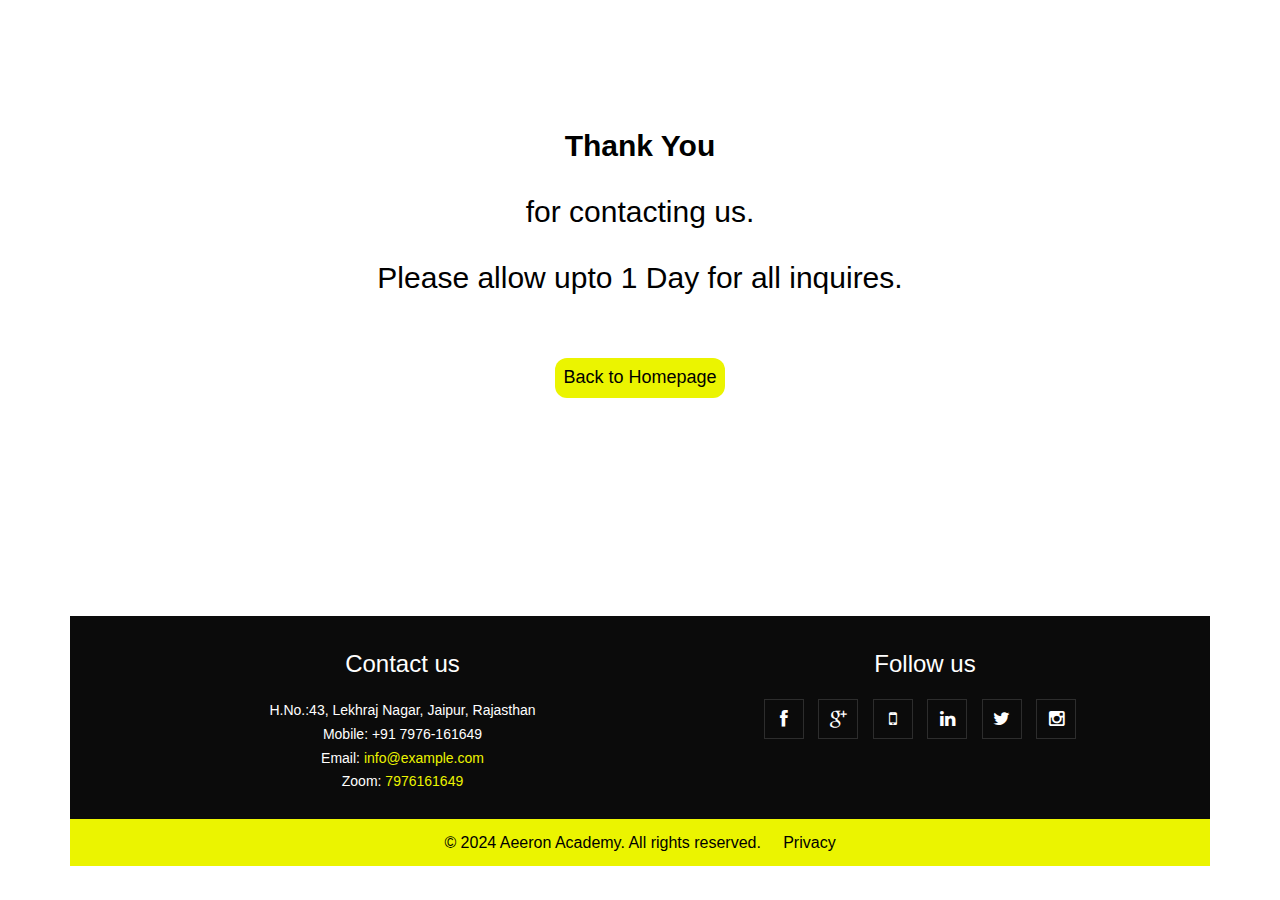
<file: thankyou.html>
<!DOCTYPE html>
<html lang="en">
<head>
<!-- Google tag (gtag.js) -->
<script async src="https://www.googletagmanager.com/gtag/js?id=G-2S962Z2GMM"></script>
<script>
  window.dataLayer = window.dataLayer || [];
  function gtag(){dataLayer.push(arguments);}
  gtag('js', new Date());

  gtag('config', 'G-2S962Z2GMM');
</script>
<meta charset="utf-8">
<meta name="viewport" content="width=device-width, initial-scale=1, maximum-scale=1">
<title>Aeeron Academy</title>
<meta name="description" content="Aeeron Academy, a prestigious institution certified by MSME and ISO, offers a comprehensive FullStack Web Developer program designed for aspiring software engineers. This intensive 12-month course provides students with in-depth training in various programming languages, frameworks, and development tools essential for mastering the art of full-stack web development. With a focus on practical learning and industry-relevant skills, students undergo rigorous training to become proficient in front-end and back-end development, database management, and project deployment. Upon successful completion of the program, students receive a certification, along with a 3-month internship opportunity, empowering them with real-world experience and practical exposure to kickstart their careers. Join us at Aeeron Academy to unlock your potential and embark on a rewarding journey in the dynamic field of software engineering.">
<meta name="author" content="Piyush Chaturvedi">
	<meta name="keywords" content="FullStack,Online,aeeron,aeeronacademy,computercourse,computer,job,intership,piyushchaturvedi,piyush">
<meta name="robots" content="index, follow">
<meta http-equiv="Content-Type" content="text/html; charset=utf-8">
<link rel="stylesheet" href="css/bootstrap.min.css" />
<link rel="stylesheet" type="text/css" href="css/isotope.css" media="screen" />
<link rel="icon" href="images/favico.png">
<link rel="stylesheet" href="js/fancybox/jquery.fancybox.css" type="text/css" media="screen" />
<link href="css/animate.css" rel="stylesheet" media="screen">
<!-- Owl Carousel Assets -->
<link href="js/owl-carousel/owl.carousel.css" rel="stylesheet">
<link rel="stylesheet" href="css/styles.css" />
<!-- Font Awesome -->
<link href="font/css/font-awesome.min.css" rel="stylesheet">
</head>
<body>
    <div class="container" style="text-align: center;">
	</br>
</br>
</br>
</br>
            <h2><strong>Thank You</strong> <br/><br/>for contacting us.<br/><br/>Please allow upto 1 Day for all inquires.</h2> 
     <a style="text-decoration: none" href="/index.html">
        </br>
        </br>
         <button class="btn btn-lg btn-primary">Back to Homepage</button>   
     </a>
    </cen>
<br/><br/><br/><br/><br/><br/><br/><br/><br/>
<footer>
<div class="container">
        <div class="row">
<div class="col-md-1"></div>            
<div class="col-md-5">
            	<div class="col">
                   <h4>Contact us</h4>
                   <ul>
                        <li>H.No.:43, Lekhraj Nagar, Jaipur, Rajasthan</li>
                        <li>Mobile: +91 7976-161649</li>
                        <li>Email: <a href="mailto:hello@aerron.in" title="Email Us">info@example.com</a></li>
                        <li>Zoom: <a href="https://us06web.zoom.us/j/7976161649?pwd=bXhWQUF2ZVFVbGRsQTlPY0lPSTVvZz09" title="Zoom">7976161649</a></li>
                    </ul>
                 </div>
            </div>
            
            
           <div class="col-md-1"></div>             
            <div class="col-md-4">
            	<div class="col col-social-icons">
                    <h4>Follow us</h4>
                    <a href="https://www.facebook.com/aeeronacademy"><i class="fa fa-facebook"></i></a>
                    <a href="mailtoaeeron@gmail.com"><i class="fa fa-google-plus"></i></a>
                    <a href="https://api.whatsapp.com/send?phone=917976161649&text=Hello,%20I%20want%20to%20become%20MERN%20Stack%20Developer."><i class="fa fa-mobile" aria-hidden="true"></i></a>
                    <!-- <a href="#"><i class="fa fa-flickr"></i></a> -->
                    <a href="https://www.linkedin.com/company/91341751/admin/feed/posts/"><i class="fa fa-linkedin"></i></a>
                    <a href="#"><i class="fa fa-twitter"></i></a>
                    <a href="https://www.instagram.com/aeeronacademy/"><i class="fa fa-instagram"></i></a>
                    <!-- <a href="#"><i class="fa fa-pinterest"></i></a> -->
                </div>
            </div>
<div class="col-md-1"></div>            
            
        </div>
         
    </div>
    
</footer>
<!--/.page-section-->
<section class="copyright">
  <div class="container">
    <div class="row">
      <div class="col-sm-12 text-center"> &copy; 2024 <a  href="https://www.aeeron.in">Aeeron Academy</a>. All rights reserved.
     &nbsp;&nbsp;&nbsp; <a href="https://www.aeeron.in/privacy.html">Privacy</a></div>
    </div>
    <!-- / .row --> 
  </div>
</section>

</body>
</html>
</file>
<file: css/isotope.css>
/* Start: Recommended Isotope styles */

/**** Isotope Filtering ****/

.isotope-item {
  z-index: 2; 
padding: 5px;
background: #FFE4A9;
}

.isotope-hidden.isotope-item {
  pointer-events: none;
  z-index: 1;
}

/**** Isotope CSS3 transitions ****/

.isotope,
.isotope .isotope-item {
  -webkit-transition-duration: 0.8s;
     -moz-transition-duration: 0.8s;
      -ms-transition-duration: 0.8s;
       -o-transition-duration: 0.8s;
          transition-duration: 0.8s;
}

.isotope {
  -webkit-transition-property: height, width;
     -moz-transition-property: height, width;
      -ms-transition-property: height, width;
       -o-transition-property: height, width;
          transition-property: height, width;
}

.isotope .isotope-item {
  -webkit-transition-property: -webkit-transform, opacity;
     -moz-transition-property:    -moz-transform, opacity;
      -ms-transition-property:     -ms-transform, opacity;
       -o-transition-property:         top, left, opacity;
          transition-property:         transform, opacity;
}

/**** disabling Isotope CSS3 transitions ****/

.isotope.no-transition,
.isotope.no-transition .isotope-item,
.isotope .isotope-item.no-transition {
  -webkit-transition-duration: 0s;
     -moz-transition-duration: 0s;
      -ms-transition-duration: 0s;
       -o-transition-duration: 0s;
          transition-duration: 0s;
}

/* End: Recommended Isotope styles */



/* disable CSS transitions for containers with infinite scrolling*/
.isotope.infinite-scrolling {
  -webkit-transition: none;
     -moz-transition: none;
      -ms-transition: none;
       -o-transition: none;
          transition: none;
}



/**** Isotope styles ****/

/* required for containers to inherit vertical size from window */
/*html,
body {
  height: 100%;
}*/

#container {
  border: 1px solid #666;
  padding: 5px;
  margin-bottom: 20px;
}

.element {
  width: 110px;
  height: 110px;
  margin: 5px;
  float: left;
  overflow: hidden;
  position: relative;
  background: #888;
  color: #222;
  -webkit-border-top-right-radius: 1.2em;
      -moz-border-radius-topright: 1.2em;
          border-top-right-radius: 1.2em;
}

.element.alkali          { background: #F00; background: hsl(   0, 100%, 50%); }
.element.alkaline-earth  { background: #F80; background: hsl(  36, 100%, 50%); }
.element.lanthanoid      { background: #FF0; background: hsl(  72, 100%, 50%); }
.element.actinoid        { background: #0F0; background: hsl( 108, 100%, 50%); }
.element.transition      { background: #0F8; background: hsl( 144, 100%, 50%); }
.element.post-transition { background: #0FF; background: hsl( 180, 100%, 50%); }
.element.metalloid       { background: #08F; background: hsl( 216, 100%, 50%); }
.element.other.nonmetal  { background: #00F; background: hsl( 252, 100%, 50%); }
.element.halogen         { background: #F0F; background: hsl( 288, 100%, 50%); }
.element.noble-gas       { background: #F08; background: hsl( 324, 100%, 50%); }


.element * {
  position: absolute;
  margin: 0;
}

.element .symbol {
  left: 0.2em;
  top: 0.4em;
  font-size: 3.8em;
  line-height: 1.0em;
  color: #FFF;
}
.element.large .symbol {
  font-size: 4.5em;
}

.element.fake .symbol {
  color: #000;
}

.element .name {
  left: 0.5em;
  bottom: 1.6em;
  font-size: 1.05em;
}

.element .weight {
  font-size: 0.9em;
  left: 0.5em;
  bottom: 0.5em;
}

.element .number {
  font-size: 1.25em;
  font-weight: bold;
  color: hsla(0,0%,0%,.5);
  right: 0.5em;
  top: 0.5em;
}

.variable-sizes .element.width2 { width: 230px; }

.variable-sizes .element.height2 { height: 230px; }

.variable-sizes .element.width2.height2 {
  font-size: 2.0em;
}

.element.large,
.variable-sizes .element.large,
.variable-sizes .element.large.width2.height2 {
  font-size: 3.0em;
  width: 350px;
  height: 350px;
  z-index: 100;
}

.clickable .element:hover {
  cursor: pointer;
}

.clickable .element:hover h3 {
  text-shadow:
    0 0 10px white,
    0 0 10px white
  ;
}

.clickable .element:hover h2 {
  color: white;
}
</file>
<file: css/styles.css>
* {
	margin: 0;
	padding: 0;
	/* font-family: ; */
}
body {
	height: 100%;
	/* font-family: */
	font-size: 16px;
	line-height: 1.7;
	color: #000;
	-webkit-font-smoothing: antialiased;
	-webkit-text-size-adjust: 100%;
	background: #fff;
	transition: all 0.3s linear;
	-webkit-transition: all 0.3s linear;
	-moz-transition: all 0.3s linear;
	-o-transition: all 0.3s linear;
}
::selection {
	color: transparent;
	background: #EBF400;
}

::-moz-selection {
 color: transparent;
 background: #EBF400;
}
p {
	color: #858585;
	margin: 0 0 1em !important;
	text-align: justify;
}
h1, h2, h3, h4, h5, h6 {
	font-family:40px 'Alegreya SemiBold';
}
.fitImage {
	max-width: 100%;
	vertical-align: middle;
	display: inline-block;
}
.animated {
	/* -webkit-animation-duration: 1s; */
	animation-duration: 1s;
	-webkit-animation-delay: 0s;
	animation-delay: 0s;
}
.mcbook {
	opacity: 0;
}
.show {
	opacity: 1;
}
.pDark p {
	color: #6D6D6D;
}
h6{
	font-size:14px;
}
.dataTxt ul li{
	list-style:none;
	line-height:30px;
}
.listArrow li{
background: url('../images/links-arrow.png') 0px 12px no-repeat;
padding-left:15px;
}
.progress {
height: 12px;
border-radius:0px;
}
.progress .progress-bar.progress-bar-red {
background: #F76E26;
}
.progress .progress-bar.progress-bar-green {
background: #51D4B6;
}
.progress .progress-bar.progress-bar-lblue {
background: #9FDE32;
}
.feature a {
display: inline-block;
font-size: 18px;
color: #fff;
background: #EBF400;
margin-right: 20px;
width: 220px;
text-align: center;
line-height: 41px;
/* border-radius: 10px; */
}
#Features img{
	width:58px;
}
#Features .circle{
width:120px;
height:90px;
display:inline-block;
background: transparent; 
}
#Features .circle:hover { 
	transition: all 0.2s linear 0s;
	-webkit-transition: all 0.2s linear 0s;
	-moz-transition: all 0.2s linear 0s;
	-o-transition: all 0.2s linear 0s;
}
.pDark h3 {
	color: #BEBEBE;
}
.btn {
	color:#000;
	background: #EBF400;
}
.btn:hover {
	 color:#444 !important;
	background:#E0C400;
	border-radius: 12px;
}
 a:hover {
	
	 color:#E0C400 !important;
 }
.btn{
display: inline-block;
padding: 8px;
	}
.btn, .form-control, .team-socials i {
	border-radius: 12px !important;
}
.form-group {
	margin: 0 auto;
	margin-bottom: 15px;
	width: 90%;
}
.form-control {
	border: none;
	padding: 22px 4px;
	outline: none;
	color: #5A5A5A;
	margin: 0;
	width: 210px;
	max-width: 100%;
	display: block;
	margin-bottom: 20px;
	background: #fff;
	font-size: inherit;
	border-radius: 0px !important;
	border: 1px solid #FEDE00;
	width: 99%;
}
.button-outline {
	-webkit-font-smoothing: antialiased;
	display: inline-block;
	vertical-align: middle;
	zoom: 1;
	color: #fff;
	padding: 10px 25px;
	border: 2px solid #fff;
	border-radius: 0px;
	font-size: 16px;
	font-weight: 400;
	background: rgba(255,255,255,0.15);
}
.button-outline:hover {
	color: #fff;
	background: rgba(255,255,255,0.35);
}
a {
	color: #EBF400;
	text-decoration: none;
	text-shadow: none;
	-webkit-transition: all 0.2s linear;
	-moz-transition: all 0.2s linear;
	-ms-transition: all 0.2s linear;
	-o-transition: all 0.2s linear;
	transition: all 0.2s linear;
}
a:hover {
	color: #000;
	text-decoration: none;
}
.btn {
	border: 0px;
	border-radius: 0px;
}
.btn-primary {
	background: #EBF400;
}
.form-control {
	border-radius: 0px;
}
.mrgn30 {
	margin: 30px 0;
}
.copyright {
	color: #000;
	background: #EBF400;
	padding: 10px 0;
}
.copyright a{
color: #000;
}
.copyright a:hover{
color: #1E4D02 !important;
}
#top {
	position: relative;
}
.topHome {
	position: fixed;
	bottom: 20px;
	right: 20px;
	z-index: 5;
}
.topHome:hover{
color:#F89F9F;	
	}
/* Header 
----------------------------------------------*/
#section-top {
	background: transparent;
}
#section-top ul {
	margin: 0;
	padding: 0;
	list-style: none;
	float: right;
}
#section-top ul li {
	display: inline-block;
}
#section-top ul li a {
	border-radius: 2px;
	display: inline-block;
	height: 35px;
	line-height: 35px;
	width: 35px;
	text-align: center;
	font-size: large;
	font-weight: bold;
	color: #000;
}
#section-top .region-top-first {
	float: right;
}
.header {
	position: fixed;
	width: 100%;
	background:transparent;
	z-index: 50;
	border-radius: 0;
	top: 35px;  
	color: #000;
	transition: all 0.3s linear;
	-webkit-transition: all 0.3s linear;
	-moz-transition: all 0.3s linear;
	-o-transition: all 0.3s linear;
}
.addBg { 
	transition: all 0.3s linear;
	-webkit-transition: all 0.3s linear;
	-moz-transition: all 0.3s linear;
	-o-transition: all 0.3s linear;
	background:transparent;
	top:0px;
}
.navbar-inverse {
	background: transparent;
	color: #000;
}
.navbar-inverse .navbar-toggle {
	background-color: transparent;
}
.navbar-inverse .navbar-toggle .icon-bar {
background-color: #f89d2f;
 
}
.navbar-inverse .navbar-toggle:hover, .navbar-inverse .navbar-toggle:focus {
	background: #EBF400;
}
.navbar-inverse .navbar-nav > li > a:hover, .navbar-inverse .navbar-nav > li > a:focus {
	color: #000;
}
.navbar-inverse .navbar-toggle:hover .icon-bar {
	background: #000;
}
.navbar-toggle {

}
#home{ 
background: rgb(34, 34, 34);
}
.hero-text {
	color: #676e73;
	width: 83%;
	text-align: center;
	margin: 30% auto 24px auto;
	/* font-family: 'Oswald', sans-serif; */
}
.hero-text p {
	/* font-family: 'Oswald', sans-serif; */
	padding: 0;
	margin: 12px 8% 0;
	text-shadow: 0px 1px 2px rgba(0, 0, 0, .2);
}
/*.carousel-inner*/
#myCarousel {
	margin-top: 50px;
	border-bottom: 4px solid #EBF400;
}
.carousel-inner > .item {
}
.carousel-caption {
	padding: 0px;
	bottom: 40%;
	display: block;
	height: 80px;
}
.carousel-caption h1 {
	font-size: 45px;
	padding: 10px 15px;
	background: rgba(128, 180, 33, 0.80);
	color: #FFFFFF;
	text-shadow: none;
	font-weight: bold;
	display: inline-block;
}
.carousel-caption h3 {
	font-size: 30px;
	color: #1C4604;
	font-weight: bold;
	text-shadow: #fff 1px 1px 1px;
}
.actionPanel {
	padding: 25px 0;
	background: #EBF400;
}
.actionPanel h3 {
	margin: 0px;
}
.circle { 
	height: 90px;
	width: 90px;
	border-radius: 0px;
	color: #EBF400;
	line-height: 90px !important;
}
#section-strapline {
	background: #86bd2e;
	line-height: 42px;
	clear: both;
}
/*----Nav ----*/
.header .navbar-brand {
	float: left;
	padding: 22px 15px;
	line-height: 18px;
}
.navbar-brand b {
	color: #EBF400;
	/* font-family: 'Oswald', sans-serif; */
	font-weight: 900;
}
.navbar-brand b i {
	color: #000;
	font-style: normal;
}
.logo {
	font-size: 2.2em;
	text-shadow: none;
	margin: 8px 0 0 0;
}
.logo:hover {
	color: #5A5A5A;
}
.header .navbar {
	margin: 0;
background: rgba(0, 0, 0, 0.15);
border: 0;
padding: 0px 15px;
}
.hero-text2{
	padding:30px 0; 	
}
.hero-text2 h2{
	font-size: 28px;
	
	line-height: 36px; 
	text-align: left
}
.hero-text2 .btn-apply{
margin-top: 39px;
margin-left: 30px;
padding: 15px 46px;
font-size: 20px;
color: #000;
}
.hero-text2 .btn-apply .fa{
padding-right: 15px;
color: #000;
}
.navbar-inverse .navbar-nav > li > a {
	color: #f89d2f;
	font-size: 1.2em;
	line-height: normal;
	margin: 17px;
	padding: 6px 0px !important;
	border-radius: 5px;
	/* font-family: 'Oswald', sans-serif; */
	font-weight: 400;
}
.navbar-inverse .navbar-nav > .active > a, .navbar-inverse .navbar-nav > .active > a:hover, .navbar-inverse .navbar-nav > .active > a:focus {
	color: #EBF400;
	background: none;
	border-bottom: 2px solid #EBF400;
	border-radius: 0px;
}
.navbar-inverse .navbar-nav > .active {
}
.navbar-nav > li:hover > a {
	color: #EBF400;
}
.header .navbar-nav > li > a {
	padding: 25px 18px;
}
.page-section {
	width: 100%;
	height: auto;
	padding: 45px 0 30px;
}
.noPadd {
	padding: 0;
}
.page-section h1 {
	font-size: 3.5em;
	margin: 90px 0 30px;
	line-height: 1.2em;
}
.page-section h1 span {
	font-weight: 200;
}
.page-section h2 {
	color: #EBF400;
}
.page-section p {
	font-size: 15px;
	line-height: 1.5em;
}
.darkBg {
	background: #000;
}
.darkBg .fa {
	color: #EBF400;
}
/*--- Banner ----*/
.banner-container {
	width: 100%;
	padding: 0px;
	/*background: url("../images/banner-bg.jpg") no-repeat;*/
	background-size: cover;
	position: relative;
	border-bottom: 2px #EBF400 solid;
}
.banner-container:before {
position: absolute;
width: 100%; 
z-index: 1; 
content: '';
height: inherit;
top: 75px;
bottom: 0px;
}
.banner-container > img {
	width: 100%;
}
.banner-content {
	position: absolute;
	z-index: 3;
	top: 0px;
	left: 0px;
	right: 0px;
}
.hero-text h1 {
color: #fff; 
line-height: 1.5em;
font-size: 28px !important;
margin: 37px 0 13px;
font-weight: bolder; 
background: rgba(0, 0, 0, 0.44);
width: 60%;
margin: 0 auto;
padding: 20px 0;
border: dashed 1px rgba(255, 255, 255, 0.6);
text-transform: uppercase;
}
.hero-text p {
	font-size: 1.6em;
	color: #fff;
	font-style: normal; 
	text-shadow: 1px 1px 1px #8F8F8F;
}
.arrow-link {
	display: inline-block;
	font-size: 32px; 
	height: 50px;
	line-height: 50px;
	overflow: hidden;
	text-align: center;
	vertical-align: top;
	width: 50px; 
}
a.arrow-link {
	color: #fff;
}
a.arrow-link i{
font-size:28px;
}
a.arrow-link:hover {
	color: #fff;
}
 
 
.hero-button {
	text-align: center;
	background: rgba(255, 255, 255, 0.36);
	border: 1px solid #fff;
	padding: 20px;
	display: inline-block;
	margin: 0 auto;
	clear: left;
	width: auto;
}
.hero-img {
	text-align: center;
	margin: 124px auto 24px auto;
}
.da-slider {
	margin: 0 auto !important;
}
.heading h2 {
	color: #222;
}

.sub-heading {
	padding: 15px 0;
}
.sub-heading h2 {
	font-size: 18px;
	margin: 15px 0 8px !important;
}
.sub-heading p {
	color: #5A5A5A;
}
.heading {
	padding: 3px 10px;
	padding-bottom: 15px;
	margin-bottom: 30px;
	display: block;
}
.heading p {
	font-size: 1.2em;
}
.pdingBtm30 {
	padding-bottom: 30px;
}
.da-arrows span:after {
	width: 25px;
	height: 37px;
}
.da-arrows span {
	position: absolute;
	top: 50%;
	height: 34px;
	width: 34px;
	border-radius: 60px;
	background: none;
}
.da-dots span {
	display: inline-block;
	position: relative;
	width: 16px;
	height: 16px;
	border-radius: 50%;
	background: rgba(255, 255, 255, 0.13);
	margin: 3px;
	cursor: pointer;
	box-shadow: 1px 1px 1px rgba(0,0,0,0.1) inset, 1px 1px 1px rgba(255,255,255,0.1);
	border: 2px solid #EBF400;
}
img, video, iframe, embed, object {
	max-width: 100%;
	height: auto;
}
/* Features
    -------------------------------------------------*/
#aboutUs {
	background: #fff;
	padding-top: 35px;
	padding-bottom: 25px;
	overflow: hidden;
}
#aboutUs .feature {
	margin-top: 30px;
	margin-bottom: 54px;
}
#aboutUs .right {
	padding-left: 32px;
	float: right;
}
#aboutUs .left {
	padding-right: 32px;
	float: left;
}
#aboutUs h3 {
	font: 18px/34px;
	text-transform: uppercase;
	letter-spacing: 1px;
	color: #222;
}
.fluid-video-wrapper {
	margin-top: 18px;
}
#aboutUs .left {
	padding-right: 32px;
	float: left;
}
#aboutUs .right {
	float: right;
}
.row .area1 {
	width: 65%;
}
.row .area2 {
	width: 35%;
}
/* Services
    -------------------------------------------------*/
.grid .text-content {
	padding-left: 35%;
}
.grid .text-content {
	display: block;
	padding-left: 19%;
	padding-right: 8%;
}
.grid .grid-item {
}
.grid .text-content h5 {
	font-weight: bold;
}
.grid .grid-item .item-content {
	display: block;
	outline: none;
	text-decoration: none;
	padding: 20px 0;
}
.item-content .fa {
	position: absolute;
	color: #646464;
	font-size: 4.5em;
	top: 36px;
}
.box-item{
background: #eeeeee;
}
.box-item p {
font-size: 15px;
line-height: 1.5em;
padding: 0px 12px 26px !important;
}
.box-item:before {
content: "";
width: 60px;
height: 60px;
background: yellow;
float: right;
position: absolute;
z-index: -1;
top: -3px;
right: 12px;
}
.box-item:after {
content: "";
width: 60px;
height: 60px;
background: yellow;
float: right;
position: absolute;
z-index: -1;
bottom: 12px;
left: 12px; 
}
ul.list3 {
counter-reset: li;
list-style: none outside none;
margin-bottom: 4em;
padding: 0;
}
ul.list3 li {
position: relative;
padding: 4px 0 5px 37px;
}
ul.list3 li:after {
content: counter(li, decimal-leading-zero);
counter-increment: li;
position: absolute;
left: 0px;
top: 50%;
margin-top: -13px;
font-weight: 700;
border-radius: 100%;
color: #000;
width: 26px;
height: 26px;
background-color:#FEDE00;
text-align: center;
line-height: 26px;
}
/* Team
    ---------------------------------------------------*/
.team-member {
	margin-bottom: 15px;
}
.member-img {
	overflow: hidden; 
	padding: 5px;
	position:relative;
}
.member-img:before {
content: "";
width: 80px;
height: 80px;
background: yellow;
float: right;
position: absolute;
z-index: -1;
top: -5px;
right: 2px;
}
.member-img:after {
content: "";
width: 80px;
height: 80px;
background: yellow;
float: right;
position: absolute;
z-index: -1;
bottom: -5px;
left: 2px;
}
.team-member .member-img img {
	max-width: 250px;
	margin: 0 auto;
}
.team-member h4 {
	font-size: 19px;
	line-height: 32px;
	margin: 10px 0 0;
	text-align: center;
}
.team-member .pos {
	display: block;
	margin: 0;
	text-align: center;
}
.team-title{

}
.team-member .contact a {
	padding: 0 8px;
}
.team-socials {
	position:absolute;
	bottom:70px;
	left:0px;
	right:0px;
}
.team-socials a {
	background: transparent;
	padding: 7px 0;
	margin: 2px;
}
#contactUs, .parlex-back {
 background:#fff; 
 background-color: #fff !important;
}
#contactUs .btn {
	border-radius: 0px !important;
	background: #EBF400;
}
.descrition {
	min-height: 90px; 
	padding: 5px 15px;
}
.team-member {
	padding-top: 5px;
}
.team-socials {
	margin: 15px 0;
	opacity: 0;
	text-align: center;
}
.team-member:hover .team-socials {
	opacity: 1;
	-webkit-transition: all 1s ease;
	-moz-transition: all 1s ease;
	-ms-transition: all 1s ease;
	-o-transition: all 1s ease;
	transition: all 1s ease;
}
.team-socials i {
	background: transparent;
	width: 35px;
	height: 35px;
	position: relative;
	display: inline-block;
	text-align: center;
	font-size: 25px;
}
/* --Portfolio----- */
#work {
 background:rgb(34, 34, 34);
}
#work h2 { 
color:#fff;
}
#work p { 
color:#fff;
}
#portfolio {
	width: 100%
}
#portfolio .filters {
	margin-bottom: 20px
}
#portfolio .filters li a {
	color: #999;
	font-weight: 600;
	text-transform: uppercase;
}
#portfolio .filters li a, #portfolio .filters li a:hover, #portfolio .filters li a:focus {
	color: #EBF400;
}
#portfolio .filters li a.active {
	color:#fff !important;
border-bottom: solid #fff 1px;
}
#portfolio .items {
	margin-bottom: 0
}
#portfolio .items li {
	position: relative;
	float: left;
	width: 25%;
	overflow: hidden;
}
#portfolio .items li a img {
	width: 100%;
	-webkit-transition: all 0.3s ease-in-out;
	-moz-transition: all 0.3s ease-in-out;
	-o-transition: all 0.3s ease-in-out;
	transition: all 0.3s ease-in-out;
}
#portfolio .items li a .overlay {
	position: absolute;
	top: 0;
	left: 0;
	width: 100%;
	height: 100%;
	background-color: #000;
	background-color: rgba(0,0,0,0.6);
	-webkit-transition: all 0.3s ease-in-out;
	-moz-transition: all 0.3s ease-in-out;
	-o-transition: all 0.3s ease-in-out;
	transition: all 0.3s ease-in-out;
	opacity: 0;
}
#portfolio .items li a .overlay span {
	color: #FFF;
	position: absolute;
	height: 50px;
	top: 50%;
	left: 0px;
	right: 0px;
	margin-top: -25px;
	line-height: 50px;
}
#portfolio .items li a:hover .overlay {
	opacity: 1
}
#portfolio .items li a:hover img {
	-webkit-transform: scale(1.1);
	-moz-transform: scale(1.1);
	-ms-transform: scale(1.1);
	-o-transform: scale(1.1);
	transform: scale(1.1);
}
nav#filter {
	margin-bottom: 1.5em;
}
nav#filter li {
	display: inline-block;
	margin: 0 0 0 5px;
}
nav#filter a {
	padding: 4px 12px;
	line-height: 20px;
	border: 1px solid #EBF400;
	text-decoration: none;
}
.current {
	background: #EBF400;
	color: #fff;
} 
.page-section.intro {
	min-height: 600px;
}
.btn {
	font-weight: 200;
}
.btn-dark {
	background: #444;
	color: #fff;
}
.btn-dark:hover {
	background: #000;
	color: #fff;
}
.back-to-top {
	display: inline-block;
	clear: both;
	background: #fff;
	color: #333;
	padding: 0 10px 5px;
	margin: 20px 0 0;
	text-shadow: none;
}
.back-to-top:hover {
	background: #333;
	color: #fff;
	text-decoration: none;
}
hr {
	border-color: #ddd;
}
body {
	margin: 0;
	/* font-family: Arial, sans-serif; */
}
#navigation {
	position: fixed;
	top: 0;
	right: 0;
	margin: 0;
	padding: 0;
	width: 200px;
	background: #ffffff;
	box-shadow: 0 10px 10px -10px #000000;
}
#navigation > li {
	margin: 0;
	padding: 0;
	list-style: none;
}
#navigation > li > a {
	margin: 1px;
	color: #000000;
	background: transparent;
	display: block;
	padding: 5px;
	text-decoration: none;
	transition: all 400ms;
}
#navigation > li > a.current,  #navigation > li:hover > a {
	background: transparent;
}
.pageSection {
	min-height: 600px;
	padding: 20px;
	background: #dddddd;
}
.pageSection:nth-child(odd) {
	background: #eeeeee;
}
.socialIcons li {
	list-style: none;
	display: inline;
	margin-right: 6px;
}
footer { 
	padding: 25px 0; 
}
.social a:hover {
	color: #EBF400;
}
.social a {
	font-size: 32px;
	margin: 0 10px;
	color: white;
}
.contact ul li {
	margin-bottom: 10px;
}
.contact ul li i {
	margin-right: 15px;
}
/*Clients*/
.clients #owl-demo .item {
	background: none;
}
.clients .helper {
	display: inline-block;
	height: 100%;
	vertical-align: middle;
}
.clients .helper img {
	vertical-align: middle;
	max-height: 70px;
	max-width: 80%;
}
.clients .helper:hover {
	cursor: e-resize;
}
.clients .customNavigation > a {
	font-size: 25px;
	cursor: pointer;
	margin: 0px 5px;
}
.portfolio-item img:hover {
	width: 110%;
	height: 110%;
}
footer{
	background: #0B0B0B;
}
footer h4{
	color: white;
font-size:24px;	
padding-bottom:12px;
}
footer .col ul {
	color: white;
margin: 0;
padding: 0;
list-style: none;
}
footer .col ul li, footer .col p {
	color: white;
font-size: 14px;
}
footer .col.col-social-icons i {
width: 40px;
height: 40px;
display: inline-block;
padding: 10px;
margin-right: 10px;
margin-bottom: 10px;
text-align: center;
font-size: 18px; 
color: white;
border-radius: 0px; 
border: 1px solid #2D2D2D;
}
footer .col.col-social-icons i:hover{
color:#EBF400;
}
footer input.form-control{
	padding: 18px 10px;
} 
.area1 a{
	margin-bottom:10px;
}
#Features{
padding:88px 0 25px;
}
.carousel-control{
	display:none;
}
/*---------------*/
/***** Bubba *****/
/*---------------*/
figure {
position: relative;
float: left;
overflow: hidden;
margin: 0px;
min-width: 100%;
max-width: 100%;
max-height: 360px;
width: 48%;
background: #3085a3;
text-align: center;
cursor: pointer;
}
figure figcaption, figure figcaption > a {
position: absolute;
top: 0;
left: 0;
width: 100%;
height: 100%;
}
figure figcaption {
padding: 2em;
color: #fff;
text-transform: uppercase;
font-size: 1.25em;
-webkit-backface-visibility: hidden;
backface-visibility: hidden;
}


figure.effect-bubba img {
	opacity: 0.7;
	-webkit-transition: opacity 0.35s;
	transition: opacity 0.35s;
}

figure.effect-bubba:hover img {
	opacity: 0.4;
}

figure.effect-bubba figcaption::before,
figure.effect-bubba figcaption::after {
	position: absolute;
	top: 30px;
	right: 30px;
	bottom: 30px;
	left: 30px;
	content: '';
	opacity: 0;
	-webkit-transition: opacity 0.35s, -webkit-transform 0.35s;
	transition: opacity 0.35s, transform 0.35s;
}

figure.effect-bubba figcaption::before {
	border-top: 1px solid #fff;
	border-bottom: 1px solid #fff;
	-webkit-transform: scale(0,1);
	transform: scale(0,1);
}

figure.effect-bubba figcaption::after {
	border-right: 1px solid #fff;
	border-left: 1px solid #fff;
	-webkit-transform: scale(1,0);
	transform: scale(1,0);
}

figure.effect-bubba h2 {
	font-size:20px;
	padding-top: 30%;
	color:#fff;
	-webkit-transition: -webkit-transform 0.35s;
	transition: transform 0.35s;
	-webkit-transform: translate3d(0,-20px,0);
	transform: translate3d(0,-20px,0);
	opacity: 0;
}

figure.effect-bubba a {
top: 30%;
	padding: 20px 2.5em;
	opacity: 0;
	-webkit-transition: opacity 0.35s, -webkit-transform 0.35s;
	transition: opacity 0.35s, transform 0.35s;
	-webkit-transform: translate3d(0,20px,0);
	transform: translate3d(0,20px,0);
color:#fff !important;
font-size:14px;
z-index:100;
} 
figure.effect-bubba:hover figcaption::before,
figure.effect-bubba:hover figcaption::after {
	opacity: 1;
	-webkit-transform: scale(1);
	transform: scale(1);
}

figure.effect-bubba:hover h2,
figure.effect-bubba:hover a {
	opacity: 1;
	-webkit-transform: translate3d(0,0,0);
	transform: translate3d(0,0,0);
}


  
 .carousel-inner .item {
      opacity: 0;
      transition-property: opacity;
    }

 .carousel-inner .active {
      opacity: 1;
    }

 .carousel-inner  .active.left,
 .carousel-inner .active.right {
      left: 0;
      opacity: 0;
      z-index: 1;
    }

 .carousel-inner .next.left,
 .carousel-inner .prev.right {
      opacity: 1;
    } 

 .carousel-inner .carousel-control {
    z-index: 2;
  } 


 
.carousel, 
.carousel-inner, 
.carousel-inner .item {
  height: 100%;
}

 
@media (min-width: 768px) {
.header .navbar-brand {
	padding-left: 0;
}
.navbar-nav {
	float: right; 
} 
.navbar-inverse .navbar-nav > li > a {
color: #f89d2f;
font-size: 1.1em;
padding: 6px 0px !important;
border-radius: 5px;
margin: 34px 10px;
font-weight: 400;
} 

}
@media (min-width: 768px) and (max-width:880px){
.header .navbar-brand {
padding-left: 0;
width: 101%;
margin-left: -15px;
}	
}
@media (max-width: 768px) {
   
.navbar-inverse .navbar-nav > li > a { 
font-size: 1.1em;
padding: 6px 0px !important;
border-radius: 5px; 
margin: 34px 10px;

}
.navbar-toggle{
margin-top: 36px;
}
.banner-container {
	background-size: contain;
}
.row .six {
	width: auto;
}
.da-slide h2 {
	font-size: 28px;
}
.banner-content p {
	font-size: 1.2em;
	text-shadow: none;
}
.hero-img {
	display: none;
}
.da-slide p {
	width: 67%;
	top: 122px;
}
.team-member .member-img img {
	max-width: 100%;
}
.da-slider {
	height: 380px;
	width: 100%;
	min-width: initial;
	margin: 0px !important;
}
.header .navbar-nav > li > a {
	padding: 25px 12px;
}
.portfolio-item img {
	text-decoration: none;
	display: block;
	width: 330px;
	height: 228px;
	float: left;
	margin: 0 3px 3px 0;
	opacity: 1;
	-webkit-transform: scale(1, 1);
	-webkit-transition-timing-function: ease-out;
	-webkit-transition-duration: 250ms;
	-moz-transform: scale(1, 1);
	-moz-transition-timing-function: ease-out;
	-moz-transition-duration: 250ms;
}
.portfolio-item:hover .folio-info {
	top: 0px;
}
.portfolio-item .portfolio-desc .folio-info {
	padding: 0px;
}
.portfolio-item .portfolio-desc .folio-info h5 {
	font-size: 1em;
}
;
}

@media (max-width:760px) {
.header .navbar-nav > li > a {
	padding: 7px 12px;
	font-size: 14px;
}

.navbar-inverse .navbar-collapse, .navbar-inverse .navbar-form {
	border-color: #A8A8A8;
}
.row .area1, .row .area2 { 
display: block;
width: 100%;
}
.hero-text2 {
padding: 10px 0;
text-align: center;
}
.hero-text2 h3 {
font-size: 16px;
color: #777777;
line-height: 28px;
text-align: center;
}
#home{ 
background: rgb(34, 34, 34);
}
.carousel, .carousel-inner, .carousel-inner .item {
height: auto !important;
}
}

@media (max-width: 480px) {
.navbar-inverse .navbar-nav > li > a { 
	
font-size: 1.2em;
padding: 6px 0px !important;
border-radius: 5px;
margin: 3px 10px;
font-weight: bold;
color: #f89d2f;

}
	.header .navbar-brand {
float: left;
padding: 22px 15px;
line-height: 18px;
width: 69%;
margin-left: -25px;
}
.page-section { 
padding: 22px 0 !important;
}
.banner-container {
	background-size: contain;
}
.banner-container > img {
	width: 100%;
	height: 240px;
}
.responsive-headline {
	font-size: 16px !important
}
.hero-text {
	margin-top: 29%;
}
.navbar {
	min-height: 69px;
}
.arrow-link {
	display: none;
}
.da-slide h2 {
	font-size: 22px;
	top: 7px;
	text-shadow: none;
}
.da-slide p {
	width: 65%;
	top: 42px;
	height: 50px;
}
#section-top ul li a {
	height: 28px;
	line-height: 28px;
	width: 26px;
}
.team-socials a {
	background: white;
	padding: 1px 0;
	margin: 2px;
}
.team-socials i {
	width: 19px;
	height: 19px;
	position: relative;
	display: inline-block;
	text-align: center;
	font-size: 16px;
}
.page-section {
	padding: 0px;
}
.page-section h1 {
	font-size: 3em;
}
.page-section h2 {
	font-size: 2em;
}
.page-section p {
	font-size: 1em;
	margin: 0 0 20px;
}
.portfolio-item .portfolio-desc .folio-info h5 {
	font-size: 11px;
} 
.featured {
-webkit-transform: scale(1) !important;
-ms-transform:scale(1) !important;
transform: scale(1) !important;
}
}

@media (max-width: 320px) {
.banner-container {
	background-size: contain;
}
.da-slider {
	height: 300px;
}
.da-slider {
	width: 100%;
	min-width: initial;
	position: relative;
	margin: 0 auto;
}
.da-dots {
	bottom: 2px;
}
.grid .text-content {
	padding-left: 29%;
	padding-right: 2%;
}
.portfolio-item:hover .folio-info {
	top: 0px;
}
.portfolio-item .portfolio-desc .folio-info h5 {
	text-transform: uppercase;
	text-align: center;
	font-weight: normal;
	font-size: 10px;
	margin: 10px 0 0 0;
}
nav#filter li {
	display: inline-block;
	margin: 0 0 23px 5px;
}
;
}
#owl-demo .item {
	background: #3fbf79;
	padding: 30px 0px;
	margin: 10px;
	color: #FFF;
	-webkit-border-radius: 3px;
	-moz-border-radius: 3px;
	border-radius: 3px;
	text-align: center;
}
.customNavigation {
	text-align: center;
}
.customNavigation a {
	-webkit-user-select: none;
	-khtml-user-select: none;
	-moz-user-select: none;
	-ms-user-select: none;
	user-select: none;
	-webkit-tap-highlight-color: rgba(0, 0, 0, 0);
}
.contact-parlex {
	padding-top: 0px;  
	background:#161616;
}
.parlex-back {
	padding: 30px 0; 
}
.form-group lable{
	color:#4a4a4a !important;
}
.parlex-back .heading p { 
}
#clients {
	background: #fff;
}
/*Price table*/
.flat .plan {
	border-radius: 0px;
	list-style: none;
	padding: 0 0 20px;
	margin: 0 0 15px;
	background: #ddd;
	text-align: center;
	box-shadow: 0px 3px 3px rgba(0, 0, 0, 0.29) !important;
}
.flat .plan li {
	text-align: center;
	padding: 10px 15px;
	color: black;
	border-top: 1px solid #f5f5f5;
	-webkit-transition: 300ms;
	transition: 300ms;
}
.flat .plan li.plan-price {
	border-top: 0;
}
.flat .plan li.plan-name {
	border-radius: 0;
	padding: 15px;
	font-size: 24px;
	line-height: 24px;
	color: #fff;
	background: #4E4E4E;
	margin-bottom: 30px;
	border-top: 0;
}
.flat .plan li > strong {
	color: black;
	font-weight: normal;
}
.flat .plan li.plan-action {
	margin-top: 10px;
	border-top: 0;
}
.flat .plan.featured {
	-webkit-transform: scale(1.1);
	-ms-transform: scale(1.1);
	transform: scale(1.1);
}
.flat .plan.featured:hover li.plan-name, .flat .plan:hover li.plan-name, .flat .plan.featured.plan-name {
	background: #EBF400 !important;
}
.customNavigation {
	display: none;
}
#clients .heading {
	margin: 0px;
}
.isotope-item {
	margin: 0px;
	padding: 0px;
	box-sizing: border-box;
	opacity: 1;
}
.isotopeWrapper article {
	margin: 0px;
}
</file>
